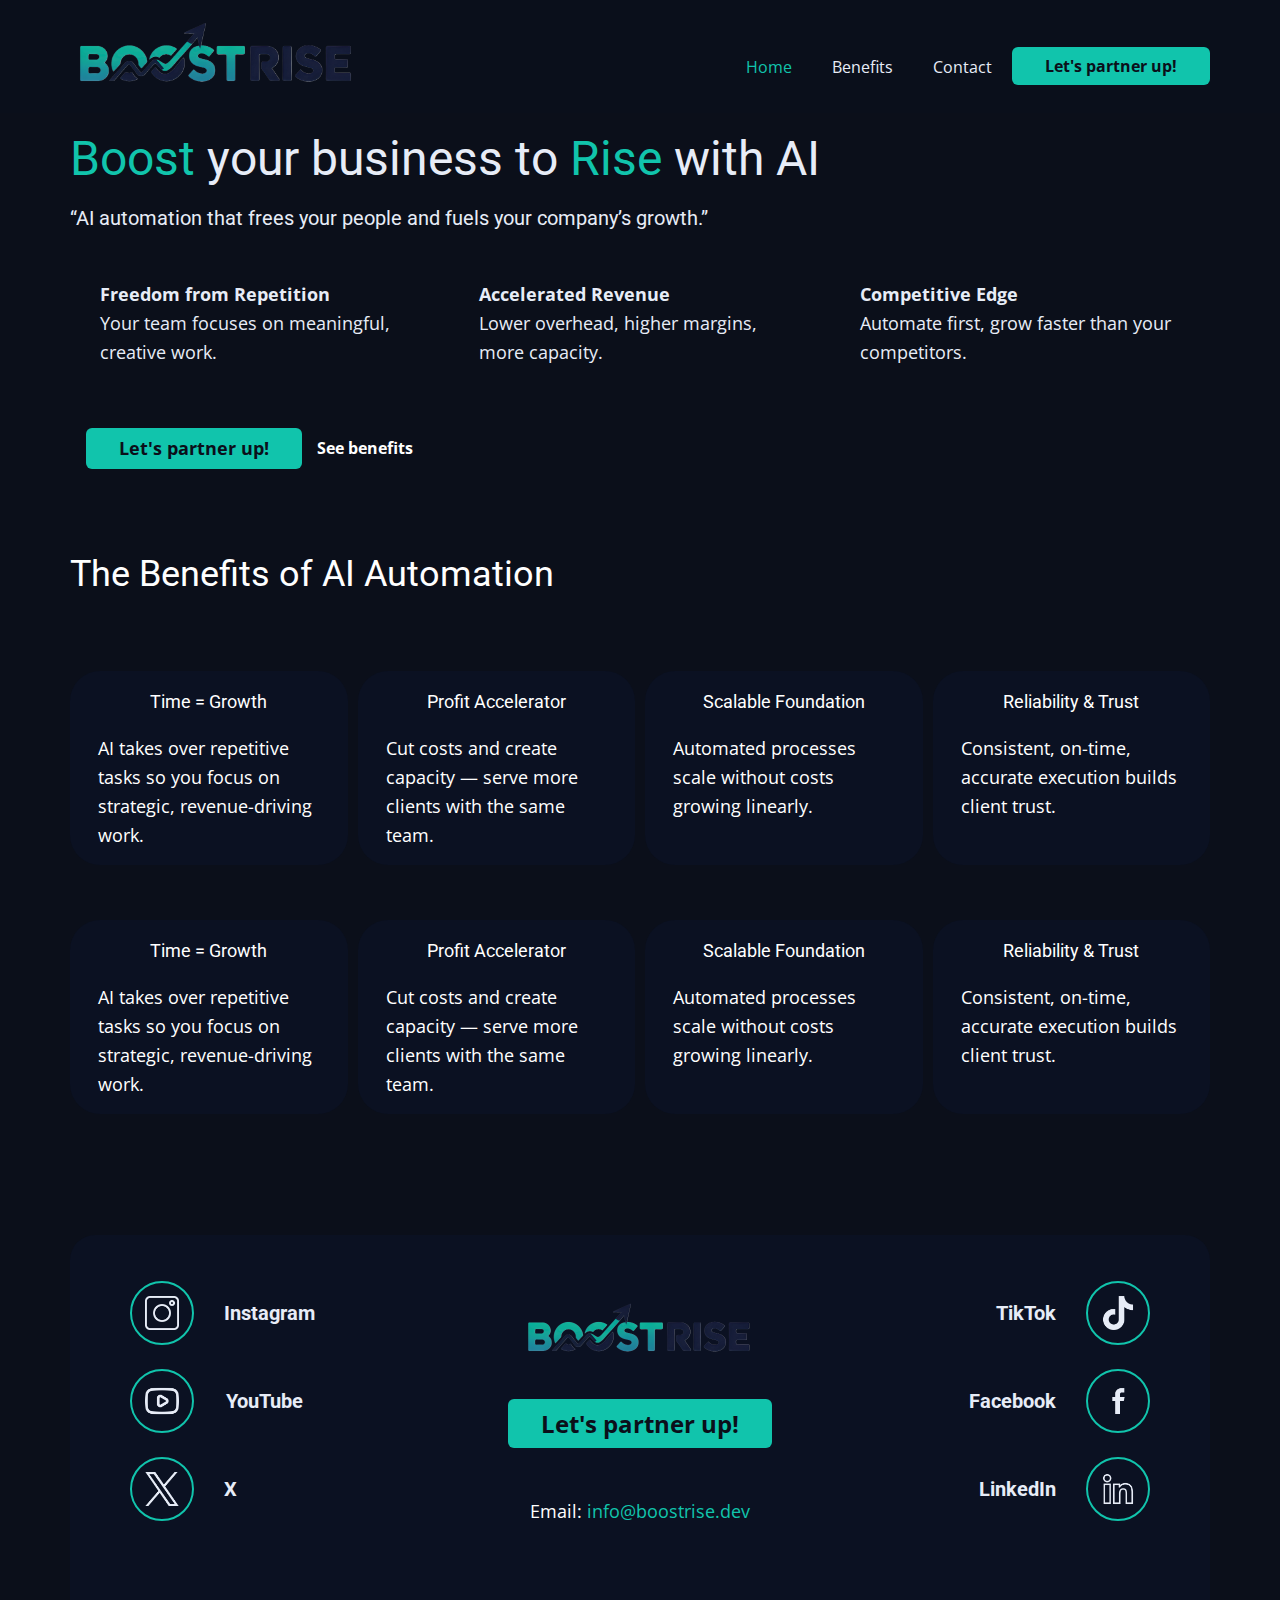
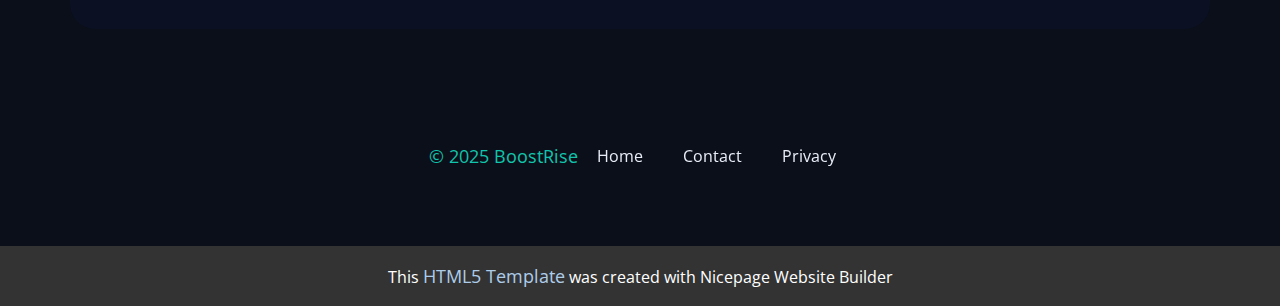
<file: index.html>
<!DOCTYPE html>
<html style="font-size: 16px;" lang="en"><head>
    <meta name="viewport" content="width=device-width, initial-scale=1.0">
    <meta charset="utf-8">
    <meta name="keywords" content="​Boost your business to Rise with AI">
    <meta name="description" content="">
    <title>Home</title>
    <link rel="stylesheet" href="nicepage.css" media="screen">
<link rel="stylesheet" href="index.css" media="screen">
    <script class="u-script" type="text/javascript" src="jquery.js" defer=""></script>
    <script class="u-script" type="text/javascript" src="nicepage.js" defer=""></script>
    <meta name="generator" content="Nicepage 7.13.0, nicepage.com">
    
    
    
    
    
    <link id="u-page-google-font" rel="stylesheet" href="https://fonts.googleapis.com/css2?display=swap&amp;family=Roboto:ital,wght@0,100;0,200;0,300;0,400;0,500;0,600;0,700;0,800;0,900;1,100;1,200;1,300;1,400;1,500;1,600;1,700;1,800;1,900&amp;family=Open+Sans:ital,wght@0,300;0,400;0,500;0,600;0,700;0,800;1,300;1,400;1,500;1,600;1,700;1,800">
    <script type="application/ld+json">{
		"@context": "http://schema.org",
		"@type": "Organization",
		"name": "",
		"logo": "images/picsartbrhosszu.png"
}</script>
    <meta name="theme-color" content="#478ac9">
    <meta property="og:title" content="Home">
    <meta property="og:type" content="website">
  <meta data-intl-tel-input-cdn-path="intlTelInput/"></head>
  <body data-home-page="Home.html" data-home-page-title="Home" data-path-to-root="./" data-include-products="false" class="u-body u-clearfix u-xl-mode" data-lang="en"><header class="u-clearfix u-custom-color-2 u-header u-sticky u-sticky-c96c u-header" id="header"><div class="u-clearfix u-sheet u-valign-middle-md u-valign-middle-sm u-valign-middle-xl u-sheet-1">
        <a href="#" class="u-image u-logo u-image-1" data-image-width="4096" data-image-height="1125">
          <img src="images/picsartbrhosszu.png" class="u-logo-image u-logo-image-1">
        </a>
        <nav class="u-menu u-menu-one-level u-offcanvas u-menu-1" role="navigation" aria-label="Menu navigation">
          <div class="menu-collapse" style="font-size: 1rem; letter-spacing: 0px;">
            <a class="u-button-style u-custom---text-active-color-var u-custom-left-right-menu-spacing u-custom-padding-bottom u-custom-text-active-color u-custom-text-color u-custom-top-bottom-menu-spacing u-hamburger-link u-nav-link u-text-active-palette-1-base u-text-hover-palette-2-base" href="#" tabindex="-1" aria-label="Open menu" aria-controls="de4f">
              <svg class="u-svg-link" viewBox="0 0 24 24"><use xlink:href="#menu-hamburger"></use></svg>
              <svg class="u-svg-content" version="1.1" id="menu-hamburger" viewBox="0 0 16 16" x="0px" y="0px" xmlns:xlink="http://www.w3.org/1999/xlink" xmlns="http://www.w3.org/2000/svg"><g><rect y="1" width="16" height="2"></rect><rect y="7" width="16" height="2"></rect><rect y="13" width="16" height="2"></rect>
</g></svg>
            </a>
          </div>
          <div class="u-custom-menu u-nav-container">
            <ul class="u-nav u-unstyled u-nav-1" role="menubar"><li role="none" class="u-nav-item"><a role="menuitem" class="u-button-style u-nav-link u-text-active-color-var u-text-custom-color-4 u-text-hover-palette-2-base" href="./" style="--text-active-color-var: #11c4ac; padding: 10px 20px;">Home</a>
</li><li role="none" class="u-nav-item"><a tabindex="-1" role="menuitem" class="u-button-style u-nav-link u-text-active-color-var u-text-custom-color-4 u-text-hover-palette-2-base" href="./#block-2" data-page-id="58481279" style="--text-active-color-var: #11c4ac; padding: 10px 20px;">Benefits</a>
</li><li role="none" class="u-nav-item"><a tabindex="-1" role="menuitem" class="u-button-style u-nav-link u-text-active-color-var u-text-custom-color-4 u-text-hover-palette-2-base" href="./#block-3" data-page-id="58481279" style="--text-active-color-var: #11c4ac; padding: 10px 20px;">Contact</a>
</li></ul>
          </div>
          <div class="u-custom-menu u-nav-container-collapse" id="de4f" role="region" aria-label="Menu panel">
            <div class="u-black u-container-style u-inner-container-layout u-opacity u-opacity-95 u-sidenav">
              <div class="u-inner-container-layout u-sidenav-overflow">
                <div class="u-menu-close" tabindex="-1" aria-label="Close menu"></div>
                <ul class="u-align-center u-nav u-popupmenu-items u-unstyled u-nav-2" role="menubar"><li role="none" class="u-nav-item"><a role="menuitem" class="u-button-style u-nav-link" href="./">Home</a>
</li><li role="none" class="u-nav-item"><a tabindex="-1" role="menuitem" class="u-button-style u-nav-link" href="./#block-2" data-page-id="58481279">Benefits</a>
</li><li role="none" class="u-nav-item"><a tabindex="-1" role="menuitem" class="u-button-style u-nav-link" href="./#block-3" data-page-id="58481279">Contact</a>
</li></ul>
              </div>
            </div>
            <div class="u-black u-menu-overlay u-opacity u-opacity-70"></div>
          </div>
        </nav>
        <a href="https://docs.google.com/forms/d/e/1FAIpQLSfs1RSm9co3AoDlzAAcLC3mOncX67r7KG1k9yW4QTf1fHDI6Q/viewform?usp=header" class="u-active-custom-color-4 u-btn u-btn-round u-button-style u-custom-color-3 u-hover-custom-color-3 u-radius u-text-custom-color-1 u-btn-1" target="_blank">Let's partner up​!</a>
      </div></header>
    <section class="u-clearfix u-custom-color-1 u-section-1" id="block-1">
      <div class="u-clearfix u-sheet u-sheet-1">
        <h2 class="u-text u-text-custom-color-3 u-text-default u-text-1">
          <a class="btn-outline u-active-none u-border-none u-btn u-button-style u-hover-none u-none u-text-palette-1-base u-btn-1" href="https://boostrise.dev/#benefits">
            <br>
          </a>Boost <span class="u-text-custom-color-4">your business to</span> Rise <span class="u-text-custom-color-4">with AI</span>
        </h2>
        <h5 class="u-text u-text-custom-color-4 u-text-default u-text-2"> “AI automation that frees your people and fuels your company’s growth.”</h5>
        <div class="data-layout-selected u-clearfix u-expanded-width u-layout-wrap u-layout-wrap-1">
          <div class="u-layout">
            <div class="u-layout-row">
              <div class="u-container-style u-layout-cell u-size-20 u-layout-cell-1">
                <div class="u-container-layout u-container-layout-1">
                  <p class="u-text u-text-custom-color-4 u-text-default u-text-3"><span style="font-weight: 700;">Freedom from Repetition</span>
                    <br>Your team focuses on meaningful, creative work.
                  </p>
                </div>
              </div>
              <div class="u-container-style u-layout-cell u-size-20 u-layout-cell-2">
                <div class="u-container-layout u-valign-top u-container-layout-2">
                  <p class="u-text u-text-custom-color-4 u-text-default u-text-4"><span style="font-weight: 700;">Accelerated Revenue</span>
                    <br>Lower overhead, higher margins, more capacity.
                  </p>
                </div>
              </div>
              <div class="u-container-style u-layout-cell u-size-20 u-layout-cell-3">
                <div class="u-container-layout u-valign-top u-container-layout-3">
                  <p class="u-text u-text-custom-color-4 u-text-default u-text-5"><span style="font-weight: 700;">Competitive Edge</span>
                    <br>Automate first, grow faster than your competitors.
                  </p>
                </div>
              </div>
            </div>
          </div>
        </div>
        <a href="https://docs.google.com/forms/d/e/1FAIpQLSfs1RSm9co3AoDlzAAcLC3mOncX67r7KG1k9yW4QTf1fHDI6Q/viewform?usp=header" class="u-active-custom-color-4 u-btn u-btn-round u-button-style u-custom-color-3 u-hover-custom-color-3 u-radius u-text-custom-color-1 u-btn-2" target="_blank">Let's partner up​!</a>
        <a href="./#block-2" data-page-id="58481279" class="u-border-none u-btn u-btn-round u-button-style u-none u-radius u-btn-3">See benefits </a>
      </div>
    </section>
    <section class="u-clearfix u-custom-color-1 u-section-2" id="block-2">
      <div class="u-clearfix u-sheet u-valign-top-sm u-sheet-1">
        <h3 class="u-text u-text-default u-text-1"> The Benefits of AI Automation</h3>
        <div class="u-expanded-width u-layout-horizontal u-list u-list-1">
          <div class="u-repeater u-repeater-1">
            <div class="u-container-style u-list-item u-repeater-item u-shape-rectangle">
              <div class="u-container-layout u-similar-container u-container-layout-1">
                <div class="u-container-style u-custom-color-5 u-expanded-width u-group u-radius u-shape-round u-group-1">
                  <div class="u-container-layout u-container-layout-2">
                    <h6 class="u-align-center u-text u-text-default u-text-2"> Time = Growth</h6>
                    <p class="u-align-left u-text u-text-default u-text-3"> AI takes over repetitive tasks so you focus on strategic, revenue-driving work.</p>
                  </div>
                </div>
              </div>
            </div>
            <div class="u-container-style u-list-item u-repeater-item u-shape-rectangle">
              <div class="u-container-layout u-similar-container u-container-layout-3">
                <div class="u-container-style u-custom-color-5 u-expanded-width u-group u-radius u-shape-round u-group-2">
                  <div class="u-container-layout u-container-layout-4">
                    <h6 class="u-align-center u-text u-text-default u-text-4"> Profit Accelerator</h6>
                    <p class="u-align-left u-text u-text-default u-text-5"> Cut costs and create capacity — serve more clients with the same team.</p>
                  </div>
                </div>
              </div>
            </div>
            <div class="u-container-style u-list-item u-repeater-item u-shape-rectangle">
              <div class="u-container-layout u-similar-container u-container-layout-5">
                <div class="u-container-style u-custom-color-5 u-expanded-width u-group u-radius u-shape-round u-group-3">
                  <div class="u-container-layout u-container-layout-6">
                    <h6 class="u-align-center u-text u-text-default u-text-6"> Scalable Foundation</h6>
                    <p class="u-align-left u-text u-text-default u-text-7"> Automated processes scale without costs growing linearly.</p>
                  </div>
                </div>
              </div>
            </div>
            <div class="u-container-style u-list-item u-repeater-item u-shape-rectangle">
              <div class="u-container-layout u-similar-container u-container-layout-7">
                <div class="u-container-style u-custom-color-5 u-expanded-width u-group u-radius u-shape-round u-group-4">
                  <div class="u-container-layout u-container-layout-8">
                    <h6 class="u-align-center u-text u-text-default u-text-8"> Reliability &amp; Trust</h6>
                    <p class="u-align-left u-text u-text-default u-text-9"> Consistent, on-time, accurate execution builds client trust.</p>
                  </div>
                </div>
              </div>
            </div>
          </div>
          <a class="u-absolute-vcenter u-gallery-nav u-gallery-nav-prev u-grey-70 u-hidden u-icon-circle u-opacity u-opacity-70 u-spacing-10 u-text-white u-gallery-nav-1" href="#" role="button"><span aria-hidden="true">
              <svg viewBox="0 0 451.847 451.847"><path d="M97.141,225.92c0-8.095,3.091-16.192,9.259-22.366L300.689,9.27c12.359-12.359,32.397-12.359,44.751,0
c12.354,12.354,12.354,32.388,0,44.748L173.525,225.92l171.903,171.909c12.354,12.354,12.354,32.391,0,44.744
c-12.354,12.365-32.386,12.365-44.745,0l-194.29-194.281C100.226,242.115,97.141,234.018,97.141,225.92z"></path></svg></span><span class="sr-only">
              <svg viewBox="0 0 451.847 451.847"><path d="M97.141,225.92c0-8.095,3.091-16.192,9.259-22.366L300.689,9.27c12.359-12.359,32.397-12.359,44.751,0
c12.354,12.354,12.354,32.388,0,44.748L173.525,225.92l171.903,171.909c12.354,12.354,12.354,32.391,0,44.744
c-12.354,12.365-32.386,12.365-44.745,0l-194.29-194.281C100.226,242.115,97.141,234.018,97.141,225.92z"></path></svg></span>
          </a>
          <a class="u-gallery-nav u-gallery-nav-next u-grey-70 u-hidden u-icon-circle u-opacity u-opacity-70 u-spacing-10 u-text-white u-gallery-nav-2" href="#" role="button"><span aria-hidden="true">
              <svg viewBox="0 0 451.846 451.847"><path d="M345.441,248.292L151.154,442.573c-12.359,12.365-32.397,12.365-44.75,0c-12.354-12.354-12.354-32.391,0-44.744
L278.318,225.92L106.409,54.017c-12.354-12.359-12.354-32.394,0-44.748c12.354-12.359,32.391-12.359,44.75,0l194.287,194.284
c6.177,6.18,9.262,14.271,9.262,22.366C354.708,234.018,351.617,242.115,345.441,248.292z"></path></svg></span><span class="sr-only">
              <svg viewBox="0 0 451.846 451.847"><path d="M345.441,248.292L151.154,442.573c-12.359,12.365-32.397,12.365-44.75,0c-12.354-12.354-12.354-32.391,0-44.744
L278.318,225.92L106.409,54.017c-12.354-12.359-12.354-32.394,0-44.748c12.354-12.359,32.391-12.359,44.75,0l194.287,194.284
c6.177,6.18,9.262,14.271,9.262,22.366C354.708,234.018,351.617,242.115,345.441,248.292z"></path></svg></span>
          </a>
        </div>
        <div class="u-expanded-width u-layout-horizontal u-list u-list-2">
          <div class="u-repeater u-repeater-2">
            <div class="u-container-style u-list-item u-repeater-item u-shape-rectangle">
              <div class="u-container-layout u-similar-container u-container-layout-9">
                <div class="u-container-style u-custom-color-5 u-expanded-width u-group u-radius u-shape-round u-group-5">
                  <div class="u-container-layout u-container-layout-10">
                    <h6 class="u-align-center u-text u-text-default u-text-10"> Time = Growth</h6>
                    <p class="u-align-left u-text u-text-default u-text-11"> AI takes over repetitive tasks so you focus on strategic, revenue-driving work.</p>
                  </div>
                </div>
              </div>
            </div>
            <div class="u-container-style u-list-item u-repeater-item u-shape-rectangle">
              <div class="u-container-layout u-similar-container u-container-layout-11">
                <div class="u-container-style u-custom-color-5 u-expanded-width u-group u-radius u-shape-round u-group-6">
                  <div class="u-container-layout u-container-layout-12">
                    <h6 class="u-align-center u-text u-text-default u-text-12"> Profit Accelerator</h6>
                    <p class="u-align-left u-text u-text-default u-text-13"> Cut costs and create capacity — serve more clients with the same team.</p>
                  </div>
                </div>
              </div>
            </div>
            <div class="u-container-style u-list-item u-repeater-item u-shape-rectangle">
              <div class="u-container-layout u-similar-container u-container-layout-13">
                <div class="u-container-style u-custom-color-5 u-expanded-width u-group u-radius u-shape-round u-group-7">
                  <div class="u-container-layout u-container-layout-14">
                    <h6 class="u-align-center u-text u-text-default u-text-14"> Scalable Foundation</h6>
                    <p class="u-align-left u-text u-text-default u-text-15"> Automated processes scale without costs growing linearly.</p>
                  </div>
                </div>
              </div>
            </div>
            <div class="u-container-style u-list-item u-repeater-item u-shape-rectangle">
              <div class="u-container-layout u-similar-container u-container-layout-15">
                <div class="u-container-style u-custom-color-5 u-expanded-width u-group u-radius u-shape-round u-group-8">
                  <div class="u-container-layout u-container-layout-16">
                    <h6 class="u-align-center u-text u-text-default u-text-16"> Reliability &amp; Trust</h6>
                    <p class="u-align-left u-text u-text-default u-text-17"> Consistent, on-time, accurate execution builds client trust.</p>
                  </div>
                </div>
              </div>
            </div>
          </div>
          <a class="u-absolute-vcenter u-gallery-nav u-gallery-nav-prev u-grey-70 u-hidden u-icon-circle u-opacity u-opacity-70 u-spacing-10 u-text-white u-gallery-nav-3" href="#" role="button"><span aria-hidden="true">
              <svg viewBox="0 0 451.847 451.847"><path d="M97.141,225.92c0-8.095,3.091-16.192,9.259-22.366L300.689,9.27c12.359-12.359,32.397-12.359,44.751,0
c12.354,12.354,12.354,32.388,0,44.748L173.525,225.92l171.903,171.909c12.354,12.354,12.354,32.391,0,44.744
c-12.354,12.365-32.386,12.365-44.745,0l-194.29-194.281C100.226,242.115,97.141,234.018,97.141,225.92z"></path></svg></span><span class="sr-only">
              <svg viewBox="0 0 451.847 451.847"><path d="M97.141,225.92c0-8.095,3.091-16.192,9.259-22.366L300.689,9.27c12.359-12.359,32.397-12.359,44.751,0
c12.354,12.354,12.354,32.388,0,44.748L173.525,225.92l171.903,171.909c12.354,12.354,12.354,32.391,0,44.744
c-12.354,12.365-32.386,12.365-44.745,0l-194.29-194.281C100.226,242.115,97.141,234.018,97.141,225.92z"></path></svg></span>
          </a>
          <a class="u-gallery-nav u-gallery-nav-next u-grey-70 u-hidden u-icon-circle u-opacity u-opacity-70 u-spacing-10 u-text-white u-gallery-nav-4" href="#" role="button"><span aria-hidden="true">
              <svg viewBox="0 0 451.846 451.847"><path d="M345.441,248.292L151.154,442.573c-12.359,12.365-32.397,12.365-44.75,0c-12.354-12.354-12.354-32.391,0-44.744
L278.318,225.92L106.409,54.017c-12.354-12.359-12.354-32.394,0-44.748c12.354-12.359,32.391-12.359,44.75,0l194.287,194.284
c6.177,6.18,9.262,14.271,9.262,22.366C354.708,234.018,351.617,242.115,345.441,248.292z"></path></svg></span><span class="sr-only">
              <svg viewBox="0 0 451.846 451.847"><path d="M345.441,248.292L151.154,442.573c-12.359,12.365-32.397,12.365-44.75,0c-12.354-12.354-12.354-32.391,0-44.744
L278.318,225.92L106.409,54.017c-12.354-12.359-12.354-32.394,0-44.748c12.354-12.359,32.391-12.359,44.75,0l194.287,194.284
c6.177,6.18,9.262,14.271,9.262,22.366C354.708,234.018,351.617,242.115,345.441,248.292z"></path></svg></span>
          </a>
        </div>
      </div>
    </section>
    <section class="u-clearfix u-custom-color-1 u-section-3" id="block-3">
      <div class="u-clearfix u-sheet u-valign-middle u-sheet-1">
        <div class="data-layout-selected u-clearfix u-custom-color-5 u-expanded-width u-layout-wrap u-radius u-layout-wrap-1">
          <div class="u-layout">
            <div class="u-layout-row">
              <div class="u-container-style u-layout-cell u-radius u-shape-round u-size-20 u-layout-cell-1">
                <div class="u-container-layout u-container-layout-1"><span class="u-border-2 u-border-custom-color-3 u-file-icon u-icon u-icon-circle u-text-custom-color-4 u-icon-1" data-href="https://www.instagram.com/boostrise_hq" data-target="_blank"><img src="images/1051364-5b4e4efe.png" alt=""></span>
                  <h6 class="u-text u-text-default u-text-1">
                    <a class="u-active-none u-border-none u-btn u-button-link u-button-style u-hover-none u-none u-text-custom-color-4 u-btn-1" href="https://www.instagram.com/boostrise_hq" target="_blank">Instagram</a>
                  </h6><span class="u-border-2 u-border-custom-color-3 u-file-icon u-icon u-icon-circle u-text-custom-color-4 u-icon-2" data-href="https://www.youtube.com/@bulcsubano" data-target="_blank"><img src="images/3884526-dedae7aa.png" alt=""></span>
                  <h6 class="u-text u-text-default u-text-2">
                    <a class="u-active-none u-border-none u-btn u-button-link u-button-style u-hover-none u-none u-text-custom-color-4 u-btn-2" href="https://www.youtube.com/@bulcsubano" target="_blank">YouTube</a>
                  </h6><span class="u-border-2 u-border-custom-color-3 u-file-icon u-icon u-icon-circle u-text-custom-color-4 u-icon-3" data-href="https://x.com/BoostRise_HQ" data-target="_blank"><img src="images/11823292-fa3130bb.png" alt=""></span>
                  <h6 class="u-text u-text-default u-text-3">
                    <a class="u-active-none u-border-none u-btn u-button-link u-button-style u-hover-none u-none u-text-custom-color-4 u-btn-3" href="https://x.com/BoostRise_HQ" target="_blank">X</a>
                  </h6>
                </div>
              </div>
              <div class="u-container-style u-layout-cell u-size-20 u-layout-cell-2">
                <div class="u-container-layout u-container-layout-2">
                  <img class="u-image u-image-contain u-image-default u-image-1" src="images/picsartbrhosszu.png" alt="" data-image-width="4096" data-image-height="1125">
                  <a href="https://docs.google.com/forms/d/e/1FAIpQLSfs1RSm9co3AoDlzAAcLC3mOncX67r7KG1k9yW4QTf1fHDI6Q/viewform?usp=header" class="u-active-custom-color-4 u-btn u-btn-round u-button-style u-custom-color-3 u-hover-custom-color-3 u-radius u-text-custom-color-1 u-btn-4" target="_blank">Let's partner up​!</a>
                  <p class="u-text u-text-default u-text-4">Email: <span class="u-text-custom-color-3">info@boostrise.dev</span>
                  </p>
                </div>
              </div>
              <div class="u-container-style u-layout-cell u-size-20 u-layout-cell-3">
                <div class="u-container-layout u-container-layout-3"><span class="u-border-2 u-border-custom-color-3 u-file-icon u-icon u-icon-circle u-text-custom-color-4 u-icon-4" data-href="https://www.tiktok.com/@boostrise_hq" data-target="_blank"><img src="images/3046120-e555f33b.png" alt=""></span>
                  <h6 class="u-text u-text-default u-text-5">
                    <a class="u-active-none u-border-none u-btn u-button-link u-button-style u-hover-none u-none u-text-custom-color-4 u-btn-5" href="https://www.tiktok.com/@boostrise_hq" target="_blank">TikTok</a>
                  </h6><span class="u-border-2 u-border-custom-color-3 u-file-icon u-icon u-icon-circle u-text-custom-color-4 u-icon-5" data-href="https://www.facebook.com/profile.php?id=61578695933948" data-target="_blank"><img src="images/3635209-4fa803ef.png" alt=""></span>
                  <h6 class="u-text u-text-default u-text-6">
                    <a class="u-active-none u-border-none u-btn u-button-link u-button-style u-hover-none u-none u-text-custom-color-4 u-btn-6" href="https://www.facebook.com/profile.php?id=61578695933948" target="_blank">Facebook</a>
                  </h6><span class="u-border-2 u-border-custom-color-3 u-file-icon u-icon u-icon-circle u-text-custom-color-4 u-icon-6" data-href="https://www.linkedin.com/in/bulcsubano" data-target="_blank"><img src="images/free-linkedin-icon-94-thumb-b34ce3e7.png" alt=""></span>
                  <h6 class="u-text u-text-default u-text-7">
                    <a class="u-active-none u-border-none u-btn u-button-link u-button-style u-hover-none u-none u-text-custom-color-4 u-btn-7" href="https://www.linkedin.com/in/bulcsubano" target="_blank">LinkedIn</a>
                  </h6>
                </div>
              </div>
            </div>
          </div>
        </div>
      </div>
    </section>
    
    
    
    <footer class="u-align-center u-clearfix u-container-align-center u-container-align-center-lg u-container-align-center-md u-container-align-center-sm u-container-align-center-xl u-custom-color-1 u-footer u-footer" id="footer"><div class="u-clearfix u-sheet u-valign-middle-lg u-valign-middle-md u-valign-middle-sm u-sheet-1">
        <h3 class="u-headline u-text u-text-default u-text-1">
          <a href="/"></a>
        </h3>
        <nav class="u-menu u-menu-one-level u-offcanvas u-menu-1" role="navigation">
          <div class="menu-collapse">
            <a class="u-button-style u-custom-text-active-color u-custom-text-color u-hamburger-link u-nav-link u-hamburger-link-1" aria-label="Open menu" aria-controls="6d92" href="#">
              <svg class="u-svg-link" viewBox="0 0 24 24"><use xlink:href="#svg-e72b"></use></svg>
              <svg class="u-svg-content" version="1.1" id="svg-e72b" viewBox="0 0 16 16" x="0px" y="0px" xmlns:xlink="http://www.w3.org/1999/xlink" xmlns="http://www.w3.org/2000/svg"><g><rect y="1" width="16" height="2"></rect><rect y="7" width="16" height="2"></rect><rect y="13" width="16" height="2"></rect>
</g></svg>
            </a>
          </div>
          <div class="u-custom-menu u-nav-container">
            <ul role="menubar" class="u-nav u-unstyled"><li role="none" class="u-nav-item"><a role="menuitem" class="u-button-style u-nav-link u-text-active-custom-color-4 u-text-custom-color-4" href="./">Home</a>
</li><li role="none" class="u-nav-item"><a tabindex="-1" role="menuitem" class="u-button-style u-nav-link u-text-active-custom-color-4 u-text-custom-color-4" href="./#block-3" data-page-id="58481279">Contact</a>
</li><li role="none" class="u-nav-item"><a role="menuitem" class="u-button-style u-nav-link u-text-active-custom-color-4 u-text-custom-color-4" href="Privacy.html">Privacy</a>
</li></ul>
          </div>
          <div id="6d92" role="region" aria-label="Menu panel" class="u-custom-menu u-nav-container-collapse">
            <div class="u-black u-container-style u-inner-container-layout u-opacity u-opacity-95 u-sidenav">
              <div class="u-inner-container-layout u-sidenav-overflow">
                <div class="u-menu-close" tabindex="-1" aria-controls="6d92" aria-label="Close menu"></div>
                <ul role="menubar" class="u-align-center u-nav u-popupmenu-items u-unstyled u-nav-2"><li role="none" class="u-nav-item"><a role="menuitem" class="u-button-style u-nav-link" href="./">Home</a>
</li><li role="none" class="u-nav-item"><a tabindex="-1" role="menuitem" class="u-button-style u-nav-link" href="./#block-3" data-page-id="58481279">Contact</a>
</li><li role="none" class="u-nav-item"><a role="menuitem" class="u-button-style u-nav-link" href="Privacy.html">Privacy</a>
</li></ul>
              </div>
            </div>
            <div class="u-black u-menu-overlay u-opacity u-opacity-70"></div>
          </div>
        </nav>
        <p class="u-text u-text-custom-color-3 u-text-default u-text-2"> ©&nbsp;2025&nbsp;BoostRise</p>
      </div></footer>
    <section class="u-backlink u-clearfix u-grey-80"> This <a href="https://nicepage.com/html5-template">HTML5 Template</a> was created with Nicepage Website Builder 
    </section>
  
</body></html>
</file>
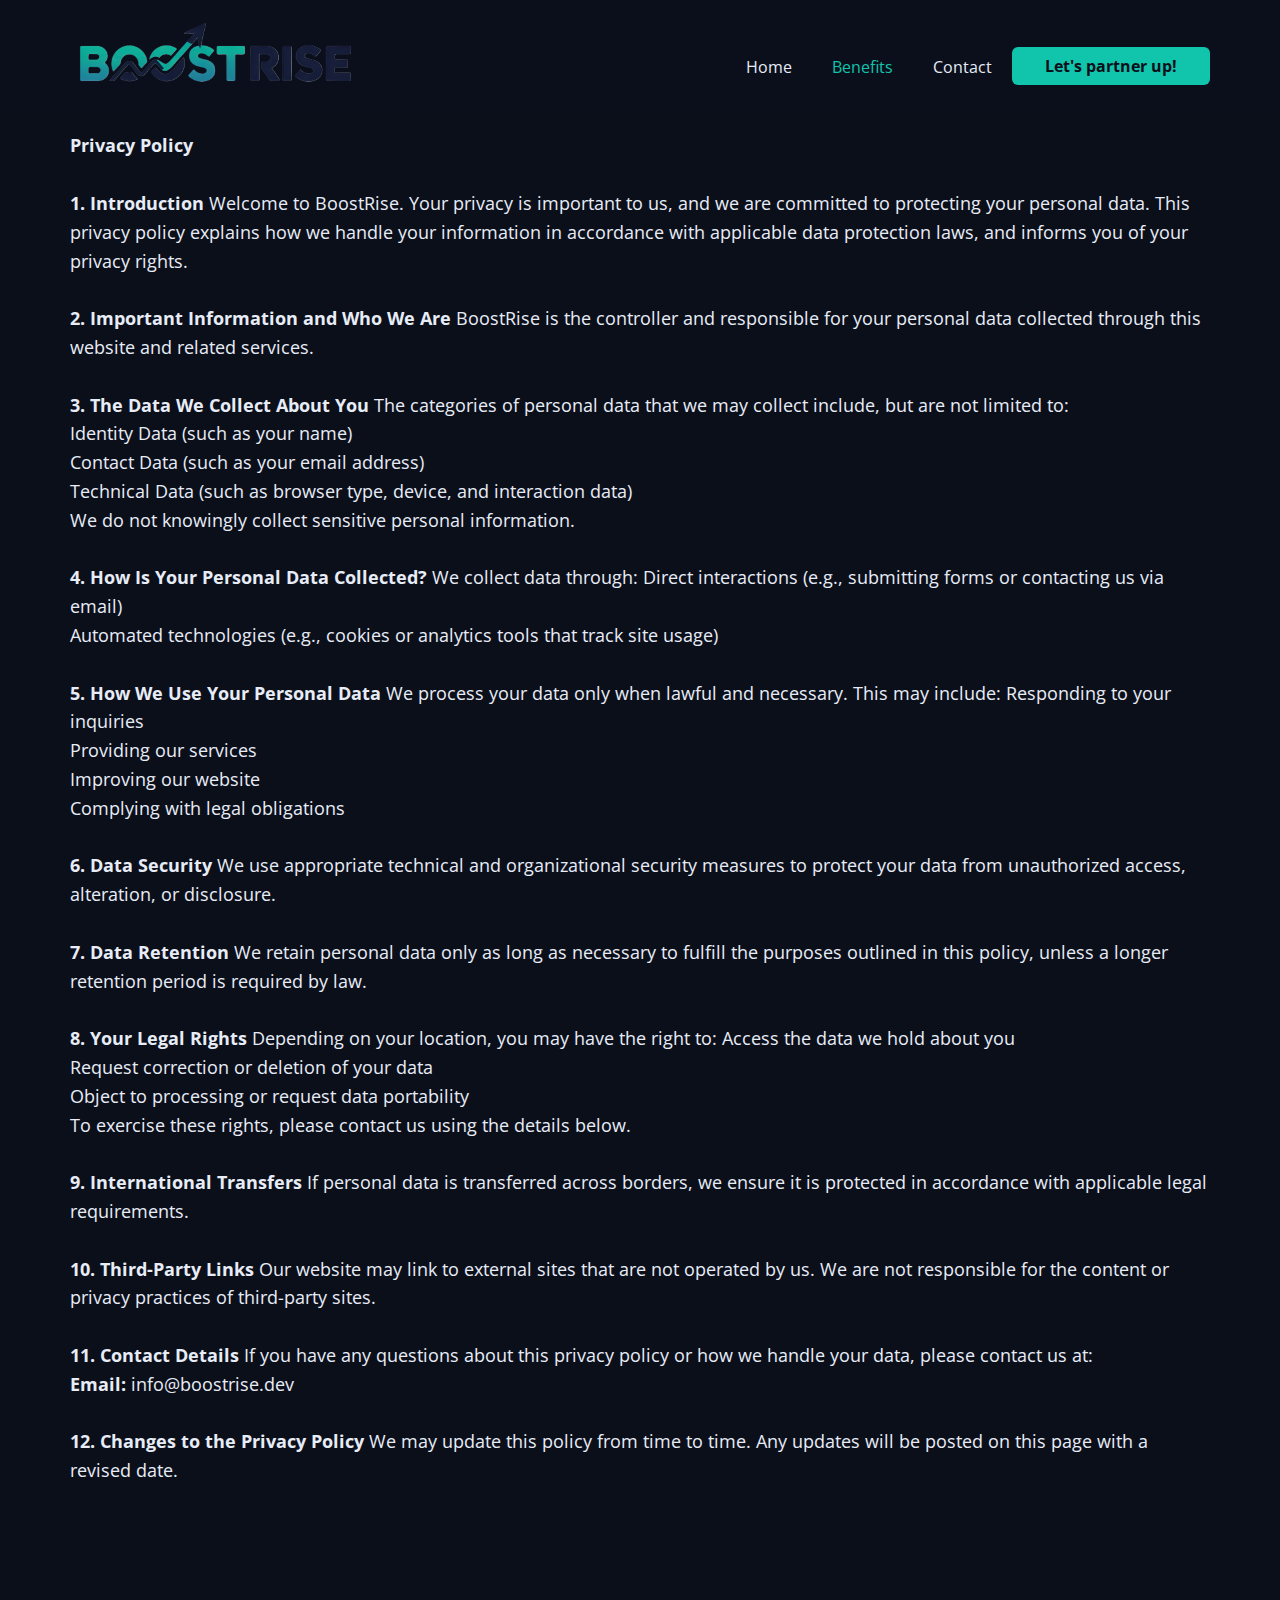
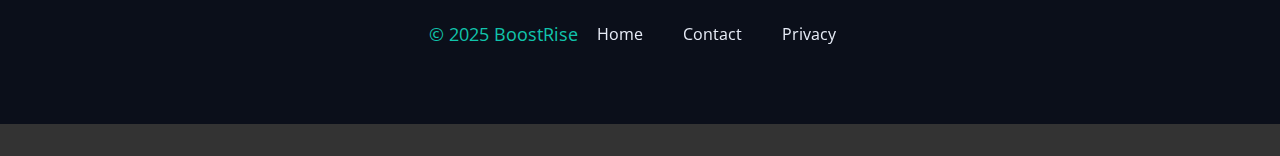
<file: Privacy.html>
<!DOCTYPE html>
<html style="font-size: 16px;" lang="en"><head>
    <meta name="viewport" content="width=device-width, initial-scale=1.0">
    <meta charset="utf-8">
    <meta name="keywords" content="">
    <meta name="description" content="">
    <title>Privacy</title>
    <link rel="stylesheet" href="nicepage.css" media="screen">
<link rel="stylesheet" href="Privacy.css" media="screen">
    <script class="u-script" type="text/javascript" src="jquery.js" defer=""></script>
    <script class="u-script" type="text/javascript" src="nicepage.js" defer=""></script>
    <meta name="generator" content="Nicepage 7.13.0, nicepage.com">
    
    
    
    <link id="u-page-google-font" rel="stylesheet" href="https://fonts.googleapis.com/css2?display=swap&amp;family=Roboto:ital,wght@0,100;0,200;0,300;0,400;0,500;0,600;0,700;0,800;0,900;1,100;1,200;1,300;1,400;1,500;1,600;1,700;1,800;1,900&amp;family=Open+Sans:ital,wght@0,300;0,400;0,500;0,600;0,700;0,800;1,300;1,400;1,500;1,600;1,700;1,800">
    <script type="application/ld+json">{
		"@context": "http://schema.org",
		"@type": "Organization",
		"name": "",
		"logo": "images/picsartbrhosszu.png"
}</script>
    <meta name="theme-color" content="#478ac9">
    <meta property="og:title" content="Privacy">
    <meta property="og:type" content="website">
  <meta data-intl-tel-input-cdn-path="intlTelInput/"></head>
  <body data-path-to-root="./" data-include-products="false" class="u-body u-clearfix u-xl-mode" data-lang="en"><header class="u-clearfix u-custom-color-2 u-header u-sticky u-sticky-c96c u-header" id="header"><div class="u-clearfix u-sheet u-valign-middle-md u-valign-middle-sm u-valign-middle-xl u-sheet-1">
        <a href="#" class="u-image u-logo u-image-1" data-image-width="4096" data-image-height="1125">
          <img src="images/picsartbrhosszu.png" class="u-logo-image u-logo-image-1">
        </a>
        <nav class="u-menu u-menu-one-level u-offcanvas u-menu-1" role="navigation" aria-label="Menu navigation">
          <div class="menu-collapse" style="font-size: 1rem; letter-spacing: 0px;">
            <a class="u-button-style u-custom---text-active-color-var u-custom-left-right-menu-spacing u-custom-padding-bottom u-custom-text-active-color u-custom-text-color u-custom-top-bottom-menu-spacing u-hamburger-link u-nav-link u-text-active-palette-1-base u-text-hover-palette-2-base" href="#" tabindex="-1" aria-label="Open menu" aria-controls="de4f">
              <svg class="u-svg-link" viewBox="0 0 24 24"><use xlink:href="#menu-hamburger"></use></svg>
              <svg class="u-svg-content" version="1.1" id="menu-hamburger" viewBox="0 0 16 16" x="0px" y="0px" xmlns:xlink="http://www.w3.org/1999/xlink" xmlns="http://www.w3.org/2000/svg"><g><rect y="1" width="16" height="2"></rect><rect y="7" width="16" height="2"></rect><rect y="13" width="16" height="2"></rect>
</g></svg>
            </a>
          </div>
          <div class="u-custom-menu u-nav-container">
            <ul class="u-nav u-unstyled u-nav-1" role="menubar"><li role="none" class="u-nav-item"><a role="menuitem" class="u-button-style u-nav-link u-text-active-color-var u-text-custom-color-4 u-text-hover-palette-2-base" href="./" style="--text-active-color-var: #11c4ac; padding: 10px 20px;">Home</a>
</li><li role="none" class="u-nav-item"><a tabindex="-1" role="menuitem" class="u-button-style u-nav-link u-text-active-color-var u-text-custom-color-4 u-text-hover-palette-2-base" href="./#block-2" data-page-id="58481279" style="--text-active-color-var: #11c4ac; padding: 10px 20px;">Benefits</a>
</li><li role="none" class="u-nav-item"><a tabindex="-1" role="menuitem" class="u-button-style u-nav-link u-text-active-color-var u-text-custom-color-4 u-text-hover-palette-2-base" href="./#block-3" data-page-id="58481279" style="--text-active-color-var: #11c4ac; padding: 10px 20px;">Contact</a>
</li></ul>
          </div>
          <div class="u-custom-menu u-nav-container-collapse" id="de4f" role="region" aria-label="Menu panel">
            <div class="u-black u-container-style u-inner-container-layout u-opacity u-opacity-95 u-sidenav">
              <div class="u-inner-container-layout u-sidenav-overflow">
                <div class="u-menu-close" tabindex="-1" aria-label="Close menu"></div>
                <ul class="u-align-center u-nav u-popupmenu-items u-unstyled u-nav-2" role="menubar"><li role="none" class="u-nav-item"><a role="menuitem" class="u-button-style u-nav-link" href="./">Home</a>
</li><li role="none" class="u-nav-item"><a tabindex="-1" role="menuitem" class="u-button-style u-nav-link" href="./#block-2" data-page-id="58481279">Benefits</a>
</li><li role="none" class="u-nav-item"><a tabindex="-1" role="menuitem" class="u-button-style u-nav-link" href="./#block-3" data-page-id="58481279">Contact</a>
</li></ul>
              </div>
            </div>
            <div class="u-black u-menu-overlay u-opacity u-opacity-70"></div>
          </div>
        </nav>
        <a href="https://docs.google.com/forms/d/e/1FAIpQLSfs1RSm9co3AoDlzAAcLC3mOncX67r7KG1k9yW4QTf1fHDI6Q/viewform?usp=header" class="u-active-custom-color-4 u-btn u-btn-round u-button-style u-custom-color-3 u-hover-custom-color-3 u-radius u-text-custom-color-1 u-btn-1" target="_blank">Let's partner up​!</a>
      </div></header>
    <section class="u-clearfix u-custom-color-1 u-section-1" id="block-2">
      <div class="u-clearfix u-sheet u-sheet-1">
        <p class="u-text u-text-custom-color-4 u-text-default u-text-1"><b>Privacy Policy</b>
          <br>
          <br><b>1. Introduction</b> Welcome to BoostRise. Your privacy is important to us, and
we are committed to protecting your personal data. This privacy policy explains
how we handle your information in accordance with applicable data protection
laws, and informs you of your privacy rights.<br>
          <br><b>2. Important Information and Who We Are</b> BoostRise is the controller and responsible for your
personal data collected through this website and related services.<br>
          <br><b>3. The Data We Collect About You</b> The categories of personal data that we may collect include,
but are not limited to: <br>Identity
     Data (such as your name)<br> Contact
     Data (such as your email address)<br> Technical
     Data (such as browser type, device, and interaction data)<br> We do not knowingly collect sensitive personal information.<br>
          <br><b>4. How Is Your Personal Data Collected?</b> We collect data through:
 Direct
     interactions (e.g., submitting forms or contacting us via email)<br> Automated
     technologies (e.g., cookies or analytics tools that track site usage)<br>
          <br><b>5. How We Use Your Personal Data</b> We process your data only when lawful and necessary. This
may include:
 Responding
     to your inquiries<br> Providing
     our services<br> Improving
     our website<br> Complying
     with legal obligations<br>
          <br><b>6. Data Security</b> We use appropriate technical and organizational security
measures to protect your data from unauthorized access, alteration, or
disclosure.<br>
          <br><b>7. Data Retention</b> We retain personal data only as long as necessary to fulfill
the purposes outlined in this policy, unless a longer retention period is
required by law.<br>
          <br><b>8. Your Legal Rights</b> Depending on your location, you may have the right to:
 Access
     the data we hold about you<br> Request
     correction or deletion of your data<br> Object
     to processing or request data portability<br> To exercise these rights, please contact us using the
details below.<br>
          <br><b>9. International Transfers</b> If personal data is transferred across borders, we ensure it
is protected in accordance with applicable legal requirements.<br>
          <br><b>10. Third-Party Links</b> Our website may link to external sites that are not operated
by us. We are not responsible for the content or privacy practices of
third-party sites.<br>
          <br><b>11. Contact Details</b> If you have any questions about this privacy policy or how
we handle your data, please contact us at:<br><b>Email:</b> info@boostrise.dev<br>
          <br><b>12. Changes to the Privacy Policy</b> We may update this policy from time to time. Any updates
will be posted on this page with a revised date.&nbsp; &nbsp; &nbsp;
        </p>
      </div>
    </section>
    
    
    
    <footer class="u-align-center u-clearfix u-container-align-center u-container-align-center-lg u-container-align-center-md u-container-align-center-sm u-container-align-center-xl u-custom-color-1 u-footer u-footer" id="footer"><div class="u-clearfix u-sheet u-valign-middle-lg u-valign-middle-md u-valign-middle-sm u-sheet-1">
        <h3 class="u-headline u-text u-text-default u-text-1">
          <a href="/"></a>
        </h3>
        <nav class="u-menu u-menu-one-level u-offcanvas u-menu-1" role="navigation">
          <div class="menu-collapse">
            <a class="u-button-style u-custom-text-active-color u-custom-text-color u-hamburger-link u-nav-link u-hamburger-link-1" aria-label="Open menu" aria-controls="6d92" href="#">
              <svg class="u-svg-link" viewBox="0 0 24 24"><use xlink:href="#svg-e72b"></use></svg>
              <svg class="u-svg-content" version="1.1" id="svg-e72b" viewBox="0 0 16 16" x="0px" y="0px" xmlns:xlink="http://www.w3.org/1999/xlink" xmlns="http://www.w3.org/2000/svg"><g><rect y="1" width="16" height="2"></rect><rect y="7" width="16" height="2"></rect><rect y="13" width="16" height="2"></rect>
</g></svg>
            </a>
          </div>
          <div class="u-custom-menu u-nav-container">
            <ul role="menubar" class="u-nav u-unstyled"><li role="none" class="u-nav-item"><a role="menuitem" class="u-button-style u-nav-link u-text-active-custom-color-4 u-text-custom-color-4" href="./">Home</a>
</li><li role="none" class="u-nav-item"><a tabindex="-1" role="menuitem" class="u-button-style u-nav-link u-text-active-custom-color-4 u-text-custom-color-4" href="./#block-3" data-page-id="58481279">Contact</a>
</li><li role="none" class="u-nav-item"><a role="menuitem" class="u-button-style u-nav-link u-text-active-custom-color-4 u-text-custom-color-4" href="Privacy.html">Privacy</a>
</li></ul>
          </div>
          <div id="6d92" role="region" aria-label="Menu panel" class="u-custom-menu u-nav-container-collapse">
            <div class="u-black u-container-style u-inner-container-layout u-opacity u-opacity-95 u-sidenav">
              <div class="u-inner-container-layout u-sidenav-overflow">
                <div class="u-menu-close" tabindex="-1" aria-controls="6d92" aria-label="Close menu"></div>
                <ul role="menubar" class="u-align-center u-nav u-popupmenu-items u-unstyled u-nav-2"><li role="none" class="u-nav-item"><a role="menuitem" class="u-button-style u-nav-link" href="./">Home</a>
</li><li role="none" class="u-nav-item"><a tabindex="-1" role="menuitem" class="u-button-style u-nav-link" href="./#block-3" data-page-id="58481279">Contact</a>
</li><li role="none" class="u-nav-item"><a role="menuitem" class="u-button-style u-nav-link" href="Privacy.html">Privacy</a>
</li></ul>
              </div>
            </div>
            <div class="u-black u-menu-overlay u-opacity u-opacity-70"></div>
          </div>
        </nav>
        <p class="u-text u-text-custom-color-3 u-text-default u-text-2"> ©&nbsp;2025&nbsp;BoostRise</p>
      </div></footer>
    <section class="u-backlink u-clearfix u-grey-80"></section>
  
</body></html>
</file>
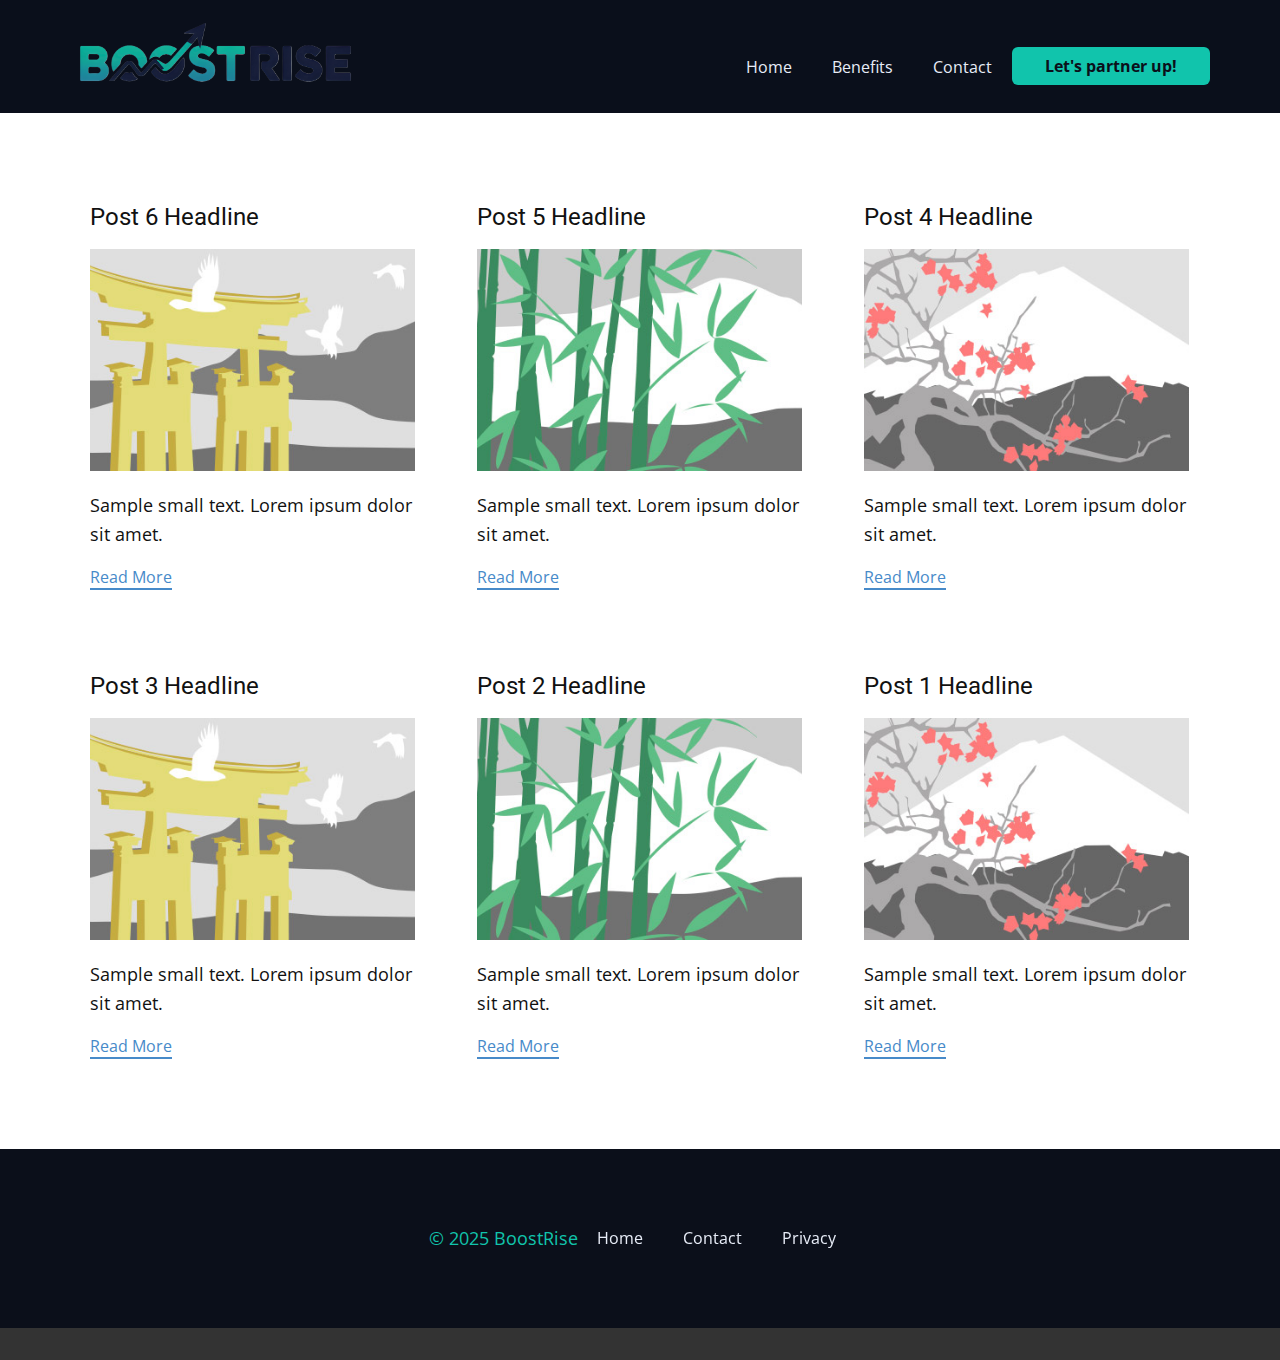
<file: blog/blog.html>
<!DOCTYPE html>
<html style="font-size: 16px;" lang="en"><head>
    <meta name="viewport" content="width=device-width, initial-scale=1.0">
    <meta charset="utf-8">
    <meta name="keywords" content="">
    <meta name="description" content="">
    <title>Blog</title>
    <link rel="stylesheet" href="../nicepage.css" media="screen">
<link rel="stylesheet" href="../Blog-Template.css" media="screen">
    <script class="u-script" type="text/javascript" src="../jquery.js" defer=""></script>
    <script class="u-script" type="text/javascript" src="../nicepage.js" defer=""></script>
    <meta name="generator" content="Nicepage 7.13.0, nicepage.com">
    
    
    
    <link id="u-page-google-font" rel="stylesheet" href="https://fonts.googleapis.com/css2?display=swap&amp;family=Roboto:ital,wght@0,100;0,200;0,300;0,400;0,500;0,600;0,700;0,800;0,900;1,100;1,200;1,300;1,400;1,500;1,600;1,700;1,800;1,900&amp;family=Open+Sans:ital,wght@0,300;0,400;0,500;0,600;0,700;0,800;1,300;1,400;1,500;1,600;1,700;1,800">
    <script type="application/ld+json">{
		"@context": "http://schema.org",
		"@type": "Organization",
		"name": "",
		"logo": "images/picsartbrhosszu.png"
}</script>
    <meta name="theme-color" content="#478ac9">
  <meta data-intl-tel-input-cdn-path="intlTelInput/"></head>
  <body data-path-to-root="../" data-include-products="false" class="u-body u-xl-mode" data-lang="en"><header class="u-clearfix u-custom-color-2 u-header u-sticky u-sticky-c96c u-header" id="header"><div class="u-clearfix u-sheet u-valign-middle-md u-valign-middle-sm u-valign-middle-xl u-sheet-1">
        <a href="#" class="u-image u-logo u-image-1" data-image-width="4096" data-image-height="1125">
          <img src="../images/picsartbrhosszu.png" class="u-logo-image u-logo-image-1">
        </a>
        <nav class="u-menu u-menu-one-level u-offcanvas u-menu-1" role="navigation" aria-label="Menu navigation">
          <div class="menu-collapse" style="font-size: 1rem; letter-spacing: 0px;">
            <a class="u-button-style u-custom---text-active-color-var u-custom-left-right-menu-spacing u-custom-padding-bottom u-custom-text-active-color u-custom-text-color u-custom-top-bottom-menu-spacing u-hamburger-link u-nav-link u-text-active-palette-1-base u-text-hover-palette-2-base" href="#" tabindex="-1" aria-label="Open menu" aria-controls="de4f">
              <svg class="u-svg-link" viewBox="0 0 24 24"><use xlink:href="#menu-hamburger"></use></svg>
              <svg class="u-svg-content" version="1.1" id="menu-hamburger" viewBox="0 0 16 16" x="0px" y="0px" xmlns:xlink="http://www.w3.org/1999/xlink" xmlns="http://www.w3.org/2000/svg"><g><rect y="1" width="16" height="2"></rect><rect y="7" width="16" height="2"></rect><rect y="13" width="16" height="2"></rect>
</g></svg>
            </a>
          </div>
          <div class="u-custom-menu u-nav-container">
            <ul class="u-nav u-unstyled u-nav-1" role="menubar"><li role="none" class="u-nav-item"><a role="menuitem" class="u-button-style u-nav-link u-text-active-color-var u-text-custom-color-4 u-text-hover-palette-2-base" href="../" style="--text-active-color-var: #11c4ac; padding: 10px 20px;">Home</a>
</li><li role="none" class="u-nav-item"><a tabindex="-1" role="menuitem" class="u-button-style u-nav-link u-text-active-color-var u-text-custom-color-4 u-text-hover-palette-2-base" href="../#block-2" data-page-id="58481279" style="--text-active-color-var: #11c4ac; padding: 10px 20px;">Benefits</a>
</li><li role="none" class="u-nav-item"><a tabindex="-1" role="menuitem" class="u-button-style u-nav-link u-text-active-color-var u-text-custom-color-4 u-text-hover-palette-2-base" href="../#block-3" data-page-id="58481279" style="--text-active-color-var: #11c4ac; padding: 10px 20px;">Contact</a>
</li></ul>
          </div>
          <div class="u-custom-menu u-nav-container-collapse" id="de4f" role="region" aria-label="Menu panel">
            <div class="u-black u-container-style u-inner-container-layout u-opacity u-opacity-95 u-sidenav">
              <div class="u-inner-container-layout u-sidenav-overflow">
                <div class="u-menu-close" tabindex="-1" aria-label="Close menu"></div>
                <ul class="u-align-center u-nav u-popupmenu-items u-unstyled u-nav-2" role="menubar"><li role="none" class="u-nav-item"><a role="menuitem" class="u-button-style u-nav-link" href="../">Home</a>
</li><li role="none" class="u-nav-item"><a tabindex="-1" role="menuitem" class="u-button-style u-nav-link" href="../#block-2" data-page-id="58481279">Benefits</a>
</li><li role="none" class="u-nav-item"><a tabindex="-1" role="menuitem" class="u-button-style u-nav-link" href="../#block-3" data-page-id="58481279">Contact</a>
</li></ul>
              </div>
            </div>
            <div class="u-black u-menu-overlay u-opacity u-opacity-70"></div>
          </div>
        </nav>
        <a href="https://docs.google.com/forms/d/e/1FAIpQLSfs1RSm9co3AoDlzAAcLC3mOncX67r7KG1k9yW4QTf1fHDI6Q/viewform?usp=header" class="u-active-custom-color-4 u-btn u-btn-round u-button-style u-custom-color-3 u-hover-custom-color-3 u-radius u-text-custom-color-1 u-btn-1" target="_blank">Let's partner up​!</a>
      </div></header>
    <section class="u-clearfix u-section-1" id="block-1">
      <div class="u-clearfix u-sheet u-valign-middle u-sheet-1"><!--blog--><!--blog_options_json--><!--{"type":"Recent","source":"","tags":"","count":""}--><!--/blog_options_json-->
        <div class="u-blog u-expanded-width u-repeater u-repeater-1" data-blog-id="blog-1"><!--blog_post-->
          <div class="u-blog-post u-container-style u-repeater-item u-white u-repeater-item-1">
            <div class="u-container-layout u-similar-container u-valign-top u-container-layout-1"><!--blog_post_header-->
              <h4 class="u-blog-control u-text u-text-1">
                <a class="u-post-header-link" href="../blog/post-5.html">Post 6 Headline</a>
              </h4><!--/blog_post_header--><!--blog_post_image-->
              <img alt="" class="u-blog-control u-expanded-width u-image u-image-default u-image-1" src="../images/8ad73f3c.jpeg" data-href="../blog/post-5.html"><!--/blog_post_image--><!--blog_post_content-->
              <div class="u-blog-control u-post-content u-text u-text-2 fr-view">Sample small text. Lorem ipsum dolor sit amet.</div><!--/blog_post_content--><!--blog_post_readmore-->
              <a href="../blog/post-5.html" class="u-blog-control u-border-2 u-border-palette-1-base u-btn u-btn-rectangle u-button-style u-none u-btn-1"><!--blog_post_readmore_content--><!--options_json--><!--{"content":"","defaultValue":"Read More"}--><!--/options_json-->Read More<!--/blog_post_readmore_content--></a><!--/blog_post_readmore-->
            </div>
          </div><div class="u-blog-post u-container-style u-repeater-item u-video-cover u-white">
            <div class="u-container-layout u-similar-container u-valign-top u-container-layout-2"><!--blog_post_header-->
              <h4 class="u-blog-control u-text u-text-3">
                <a class="u-post-header-link" href="../blog/post-4.html">Post 5 Headline</a>
              </h4><!--/blog_post_header--><!--blog_post_image-->
              <img alt="" class="u-blog-control u-expanded-width u-image u-image-default u-image-2" src="../images/68f64b9d.jpeg" data-href="../blog/post-4.html"><!--/blog_post_image--><!--blog_post_content-->
              <div class="u-blog-control u-post-content u-text u-text-4 fr-view">Sample small text. Lorem ipsum dolor sit amet.</div><!--/blog_post_content--><!--blog_post_readmore-->
              <a href="../blog/post-4.html" class="u-blog-control u-border-2 u-border-palette-1-base u-btn u-btn-rectangle u-button-style u-none u-btn-2"><!--blog_post_readmore_content--><!--options_json--><!--{"content":"","defaultValue":"Read More"}--><!--/options_json-->Read More<!--/blog_post_readmore_content--></a><!--/blog_post_readmore-->
            </div>
          </div><div class="u-blog-post u-container-style u-repeater-item u-video-cover u-white">
            <div class="u-container-layout u-similar-container u-valign-top u-container-layout-3"><!--blog_post_header-->
              <h4 class="u-blog-control u-text u-text-5">
                <a class="u-post-header-link" href="../blog/post-3.html">Post 4 Headline</a>
              </h4><!--/blog_post_header--><!--blog_post_image-->
              <img alt="" class="u-blog-control u-expanded-width u-image u-image-default u-image-3" src="../images/0fd3416c.jpeg" data-href="../blog/post-3.html"><!--/blog_post_image--><!--blog_post_content-->
              <div class="u-blog-control u-post-content u-text u-text-6 fr-view">Sample small text. Lorem ipsum dolor sit amet.</div><!--/blog_post_content--><!--blog_post_readmore-->
              <a href="../blog/post-3.html" class="u-blog-control u-border-2 u-border-palette-1-base u-btn u-btn-rectangle u-button-style u-none u-btn-3"><!--blog_post_readmore_content--><!--options_json--><!--{"content":"","defaultValue":"Read More"}--><!--/options_json-->Read More<!--/blog_post_readmore_content--></a><!--/blog_post_readmore-->
            </div>
          </div><div class="u-blog-post u-container-style u-repeater-item u-white u-repeater-item-1">
            <div class="u-container-layout u-similar-container u-valign-top u-container-layout-1"><!--blog_post_header-->
              <h4 class="u-blog-control u-text u-text-1">
                <a class="u-post-header-link" href="../blog/post-2.html">Post 3 Headline</a>
              </h4><!--/blog_post_header--><!--blog_post_image-->
              <img alt="" class="u-blog-control u-expanded-width u-image u-image-default u-image-1" src="../images/8ad73f3c.jpeg" data-href="../blog/post-2.html"><!--/blog_post_image--><!--blog_post_content-->
              <div class="u-blog-control u-post-content u-text u-text-2 fr-view">Sample small text. Lorem ipsum dolor sit amet.</div><!--/blog_post_content--><!--blog_post_readmore-->
              <a href="../blog/post-2.html" class="u-blog-control u-border-2 u-border-palette-1-base u-btn u-btn-rectangle u-button-style u-none u-btn-1"><!--blog_post_readmore_content--><!--options_json--><!--{"content":"","defaultValue":"Read More"}--><!--/options_json-->Read More<!--/blog_post_readmore_content--></a><!--/blog_post_readmore-->
            </div>
          </div><div class="u-blog-post u-container-style u-repeater-item u-video-cover u-white">
            <div class="u-container-layout u-similar-container u-valign-top u-container-layout-2"><!--blog_post_header-->
              <h4 class="u-blog-control u-text u-text-3">
                <a class="u-post-header-link" href="../blog/post-1.html">Post 2 Headline</a>
              </h4><!--/blog_post_header--><!--blog_post_image-->
              <img alt="" class="u-blog-control u-expanded-width u-image u-image-default u-image-2" src="../images/68f64b9d.jpeg" data-href="../blog/post-1.html"><!--/blog_post_image--><!--blog_post_content-->
              <div class="u-blog-control u-post-content u-text u-text-4 fr-view">Sample small text. Lorem ipsum dolor sit amet.</div><!--/blog_post_content--><!--blog_post_readmore-->
              <a href="../blog/post-1.html" class="u-blog-control u-border-2 u-border-palette-1-base u-btn u-btn-rectangle u-button-style u-none u-btn-2"><!--blog_post_readmore_content--><!--options_json--><!--{"content":"","defaultValue":"Read More"}--><!--/options_json-->Read More<!--/blog_post_readmore_content--></a><!--/blog_post_readmore-->
            </div>
          </div><div class="u-blog-post u-container-style u-repeater-item u-video-cover u-white">
            <div class="u-container-layout u-similar-container u-valign-top u-container-layout-3"><!--blog_post_header-->
              <h4 class="u-blog-control u-text u-text-5">
                <a class="u-post-header-link" href="../blog/post.html">Post 1 Headline</a>
              </h4><!--/blog_post_header--><!--blog_post_image-->
              <img alt="" class="u-blog-control u-expanded-width u-image u-image-default u-image-3" src="../images/0fd3416c.jpeg" data-href="../blog/post.html"><!--/blog_post_image--><!--blog_post_content-->
              <div class="u-blog-control u-post-content u-text u-text-6 fr-view">Sample small text. Lorem ipsum dolor sit amet.</div><!--/blog_post_content--><!--blog_post_readmore-->
              <a href="../blog/post.html" class="u-blog-control u-border-2 u-border-palette-1-base u-btn u-btn-rectangle u-button-style u-none u-btn-3"><!--blog_post_readmore_content--><!--options_json--><!--{"content":"","defaultValue":"Read More"}--><!--/options_json-->Read More<!--/blog_post_readmore_content--></a><!--/blog_post_readmore-->
            </div>
          </div><!--/blog_post--><!--blog_post-->
          <!--/blog_post--><!--blog_post-->
          <!--/blog_post-->
        </div><!--/blog-->
      </div>
    </section>
    
    
    
    <footer class="u-align-center u-clearfix u-container-align-center u-container-align-center-lg u-container-align-center-md u-container-align-center-sm u-container-align-center-xl u-custom-color-1 u-footer u-footer" id="footer"><div class="u-clearfix u-sheet u-valign-middle-lg u-valign-middle-md u-valign-middle-sm u-sheet-1">
        <h3 class="u-headline u-text u-text-default u-text-1">
          <a href="/"></a>
        </h3>
        <nav class="u-menu u-menu-one-level u-offcanvas u-menu-1" role="navigation">
          <div class="menu-collapse">
            <a class="u-button-style u-custom-text-active-color u-custom-text-color u-hamburger-link u-nav-link u-hamburger-link-1" aria-label="Open menu" aria-controls="6d92" href="#">
              <svg class="u-svg-link" viewBox="0 0 24 24"><use xlink:href="#svg-e72b"></use></svg>
              <svg class="u-svg-content" version="1.1" id="svg-e72b" viewBox="0 0 16 16" x="0px" y="0px" xmlns:xlink="http://www.w3.org/1999/xlink" xmlns="http://www.w3.org/2000/svg"><g><rect y="1" width="16" height="2"></rect><rect y="7" width="16" height="2"></rect><rect y="13" width="16" height="2"></rect>
</g></svg>
            </a>
          </div>
          <div class="u-custom-menu u-nav-container">
            <ul role="menubar" class="u-nav u-unstyled"><li role="none" class="u-nav-item"><a role="menuitem" class="u-button-style u-nav-link u-text-active-custom-color-4 u-text-custom-color-4" href="../">Home</a>
</li><li role="none" class="u-nav-item"><a tabindex="-1" role="menuitem" class="u-button-style u-nav-link u-text-active-custom-color-4 u-text-custom-color-4" href="../#block-3" data-page-id="58481279">Contact</a>
</li><li role="none" class="u-nav-item"><a role="menuitem" class="u-button-style u-nav-link u-text-active-custom-color-4 u-text-custom-color-4" href="../Privacy.html">Privacy</a>
</li></ul>
          </div>
          <div id="6d92" role="region" aria-label="Menu panel" class="u-custom-menu u-nav-container-collapse">
            <div class="u-black u-container-style u-inner-container-layout u-opacity u-opacity-95 u-sidenav">
              <div class="u-inner-container-layout u-sidenav-overflow">
                <div class="u-menu-close" tabindex="-1" aria-controls="6d92" aria-label="Close menu"></div>
                <ul role="menubar" class="u-align-center u-nav u-popupmenu-items u-unstyled u-nav-2"><li role="none" class="u-nav-item"><a role="menuitem" class="u-button-style u-nav-link" href="../">Home</a>
</li><li role="none" class="u-nav-item"><a tabindex="-1" role="menuitem" class="u-button-style u-nav-link" href="../#block-3" data-page-id="58481279">Contact</a>
</li><li role="none" class="u-nav-item"><a role="menuitem" class="u-button-style u-nav-link" href="../Privacy.html">Privacy</a>
</li></ul>
              </div>
            </div>
            <div class="u-black u-menu-overlay u-opacity u-opacity-70"></div>
          </div>
        </nav>
        <p class="u-text u-text-custom-color-3 u-text-default u-text-2"> ©&nbsp;2025&nbsp;BoostRise</p>
      </div></footer>
    <section class="u-backlink u-clearfix u-grey-80"></section>
  
</body></html>
</file>
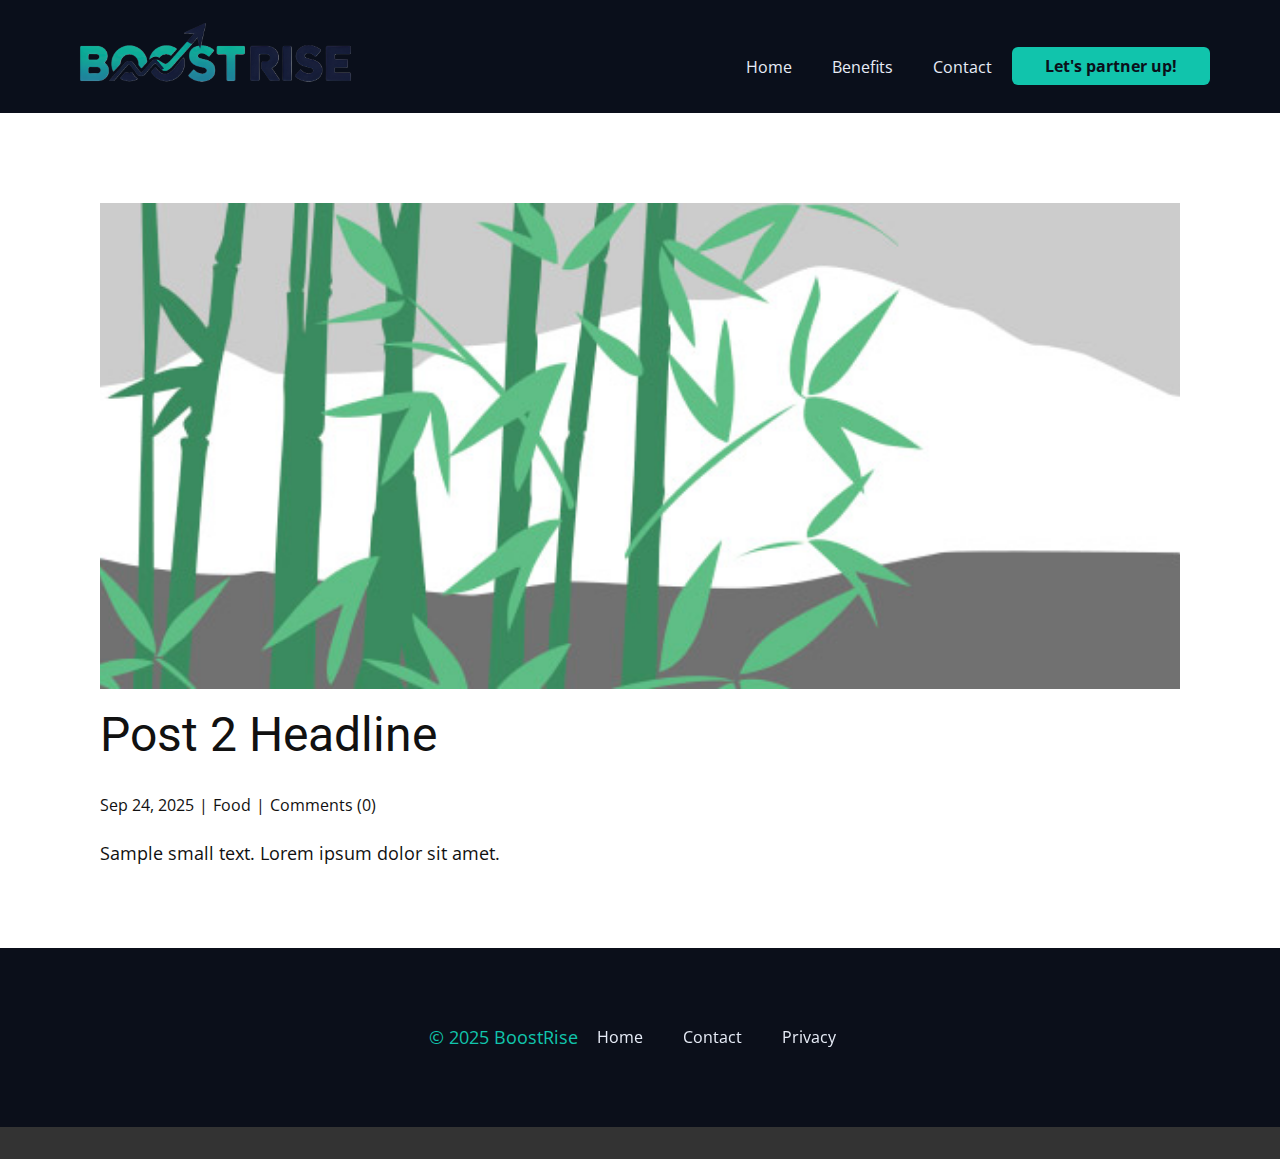
<file: blog/post-1.html>
<!DOCTYPE html>
<html style="font-size: 16px;" lang="en"><head>
    <meta name="viewport" content="width=device-width, initial-scale=1.0">
    <meta charset="utf-8">
    <meta name="keywords" content="Post 1 Headline">
    <meta name="description" content="">
    <title>Post 2 Headline</title>
    <link rel="stylesheet" href="../nicepage.css" media="screen">
<link rel="stylesheet" href="../Post-Template.css" media="screen">
    <script class="u-script" type="text/javascript" src="../jquery.js" defer=""></script>
    <script class="u-script" type="text/javascript" src="../nicepage.js" defer=""></script>
    <meta name="generator" content="Nicepage 7.13.0, nicepage.com">
    
    
    
    <link id="u-page-google-font" rel="stylesheet" href="https://fonts.googleapis.com/css2?display=swap&amp;family=Roboto:ital,wght@0,100;0,200;0,300;0,400;0,500;0,600;0,700;0,800;0,900;1,100;1,200;1,300;1,400;1,500;1,600;1,700;1,800;1,900&amp;family=Open+Sans:ital,wght@0,300;0,400;0,500;0,600;0,700;0,800;1,300;1,400;1,500;1,600;1,700;1,800">
    <script type="application/ld+json">{
		"@context": "http://schema.org",
		"@type": "Organization",
		"name": "",
		"logo": "images/picsartbrhosszu.png"
}</script>
    <meta name="theme-color" content="#478ac9">
  <meta data-intl-tel-input-cdn-path="intlTelInput/"></head>
  <body data-path-to-root="./" data-include-products="false" class="u-body u-xl-mode" data-lang="en"><header class="u-clearfix u-custom-color-2 u-header u-sticky u-sticky-c96c u-header" id="header"><div class="u-clearfix u-sheet u-valign-middle-md u-valign-middle-sm u-valign-middle-xl u-sheet-1">
        <a href="#" class="u-image u-logo u-image-1" data-image-width="4096" data-image-height="1125">
          <img src="../images/picsartbrhosszu.png" class="u-logo-image u-logo-image-1">
        </a>
        <nav class="u-menu u-menu-one-level u-offcanvas u-menu-1" role="navigation" aria-label="Menu navigation">
          <div class="menu-collapse" style="font-size: 1rem; letter-spacing: 0px;">
            <a class="u-button-style u-custom---text-active-color-var u-custom-left-right-menu-spacing u-custom-padding-bottom u-custom-text-active-color u-custom-text-color u-custom-top-bottom-menu-spacing u-hamburger-link u-nav-link u-text-active-palette-1-base u-text-hover-palette-2-base" href="#" tabindex="-1" aria-label="Open menu" aria-controls="de4f">
              <svg class="u-svg-link" viewBox="0 0 24 24"><use xlink:href="#menu-hamburger"></use></svg>
              <svg class="u-svg-content" version="1.1" id="menu-hamburger" viewBox="0 0 16 16" x="0px" y="0px" xmlns:xlink="http://www.w3.org/1999/xlink" xmlns="http://www.w3.org/2000/svg"><g><rect y="1" width="16" height="2"></rect><rect y="7" width="16" height="2"></rect><rect y="13" width="16" height="2"></rect>
</g></svg>
            </a>
          </div>
          <div class="u-custom-menu u-nav-container">
            <ul class="u-nav u-unstyled u-nav-1" role="menubar"><li role="none" class="u-nav-item"><a role="menuitem" class="u-button-style u-nav-link u-text-active-color-var u-text-custom-color-4 u-text-hover-palette-2-base" href="../" style="--text-active-color-var: #11c4ac; padding: 10px 20px;">Home</a>
</li><li role="none" class="u-nav-item"><a tabindex="-1" role="menuitem" class="u-button-style u-nav-link u-text-active-color-var u-text-custom-color-4 u-text-hover-palette-2-base" href="../#block-2" data-page-id="58481279" style="--text-active-color-var: #11c4ac; padding: 10px 20px;">Benefits</a>
</li><li role="none" class="u-nav-item"><a tabindex="-1" role="menuitem" class="u-button-style u-nav-link u-text-active-color-var u-text-custom-color-4 u-text-hover-palette-2-base" href="../#block-3" data-page-id="58481279" style="--text-active-color-var: #11c4ac; padding: 10px 20px;">Contact</a>
</li></ul>
          </div>
          <div class="u-custom-menu u-nav-container-collapse" id="de4f" role="region" aria-label="Menu panel">
            <div class="u-black u-container-style u-inner-container-layout u-opacity u-opacity-95 u-sidenav">
              <div class="u-inner-container-layout u-sidenav-overflow">
                <div class="u-menu-close" tabindex="-1" aria-label="Close menu"></div>
                <ul class="u-align-center u-nav u-popupmenu-items u-unstyled u-nav-2" role="menubar"><li role="none" class="u-nav-item"><a role="menuitem" class="u-button-style u-nav-link" href="../">Home</a>
</li><li role="none" class="u-nav-item"><a tabindex="-1" role="menuitem" class="u-button-style u-nav-link" href="../#block-2" data-page-id="58481279">Benefits</a>
</li><li role="none" class="u-nav-item"><a tabindex="-1" role="menuitem" class="u-button-style u-nav-link" href="../#block-3" data-page-id="58481279">Contact</a>
</li></ul>
              </div>
            </div>
            <div class="u-black u-menu-overlay u-opacity u-opacity-70"></div>
          </div>
        </nav>
        <a href="https://docs.google.com/forms/d/e/1FAIpQLSfs1RSm9co3AoDlzAAcLC3mOncX67r7KG1k9yW4QTf1fHDI6Q/viewform?usp=header" class="u-active-custom-color-4 u-btn u-btn-round u-button-style u-custom-color-3 u-hover-custom-color-3 u-radius u-text-custom-color-1 u-btn-1" target="_blank">Let's partner up​!</a>
      </div></header>
    <section class="u-align-center u-clearfix u-section-1" id="block-1">
      <div class="u-clearfix u-sheet u-valign-middle-md u-valign-middle-sm u-valign-middle-xs u-sheet-1"><!--post_details--><!--post_details_options_json--><!--{"source":""}--><!--/post_details_options_json--><!--blog_post-->
        <div class="u-container-style u-expanded-width u-post-details u-post-details-1">
          <div class="u-container-layout u-valign-middle u-container-layout-1"><!--blog_post_image-->
            <img alt="" class="u-blog-control u-expanded-width u-image u-image-default u-image-1" src="../images/68f64b9d.jpeg"><!--/blog_post_image--><!--blog_post_header-->
            <h2 class="u-blog-control u-text u-text-1">Post 2 Headline</h2><!--/blog_post_header--><!--blog_post_metadata-->
            <div class="u-blog-control u-metadata u-metadata-1"><!--blog_post_metadata_date--><span class="u-meta-date u-meta-icon">Sep 24, 2025</span><!--/blog_post_metadata_date--><!--blog_post_metadata_category--><span class="u-meta-category u-meta-icon"><a href="/blog/blog.html#/blog-1///1">Food</a></span><!--/blog_post_metadata_category--><!--blog_post_metadata_comments--><span class="u-meta-comments u-meta-icon"><!--blog_post_metadata_comments_content-->Comments (0)<!--/blog_post_metadata_comments_content--></span><!--/blog_post_metadata_comments-->
            </div><!--/blog_post_metadata--><!--blog_post_content-->
            <div class="u-align-justify u-blog-control u-post-content u-text u-text-2 fr-view">
  <p>Sample small text. Lorem ipsum dolor sit amet.</p>
  </div><!--/blog_post_content-->
          </div>
        </div><!--/blog_post--><!--/post_details-->
      </div>
    </section>
    
    
    
    <footer class="u-align-center u-clearfix u-container-align-center u-container-align-center-lg u-container-align-center-md u-container-align-center-sm u-container-align-center-xl u-custom-color-1 u-footer u-footer" id="footer"><div class="u-clearfix u-sheet u-valign-middle-lg u-valign-middle-md u-valign-middle-sm u-sheet-1">
        <h3 class="u-headline u-text u-text-default u-text-1">
          <a href="/"></a>
        </h3>
        <nav class="u-menu u-menu-one-level u-offcanvas u-menu-1" role="navigation">
          <div class="menu-collapse">
            <a class="u-button-style u-custom-text-active-color u-custom-text-color u-hamburger-link u-nav-link u-hamburger-link-1" aria-label="Open menu" aria-controls="6d92" href="#">
              <svg class="u-svg-link" viewBox="0 0 24 24"><use xlink:href="#svg-e72b"></use></svg>
              <svg class="u-svg-content" version="1.1" id="svg-e72b" viewBox="0 0 16 16" x="0px" y="0px" xmlns:xlink="http://www.w3.org/1999/xlink" xmlns="http://www.w3.org/2000/svg"><g><rect y="1" width="16" height="2"></rect><rect y="7" width="16" height="2"></rect><rect y="13" width="16" height="2"></rect>
</g></svg>
            </a>
          </div>
          <div class="u-custom-menu u-nav-container">
            <ul role="menubar" class="u-nav u-unstyled"><li role="none" class="u-nav-item"><a role="menuitem" class="u-button-style u-nav-link u-text-active-custom-color-4 u-text-custom-color-4" href="../">Home</a>
</li><li role="none" class="u-nav-item"><a tabindex="-1" role="menuitem" class="u-button-style u-nav-link u-text-active-custom-color-4 u-text-custom-color-4" href="../#block-3" data-page-id="58481279">Contact</a>
</li><li role="none" class="u-nav-item"><a role="menuitem" class="u-button-style u-nav-link u-text-active-custom-color-4 u-text-custom-color-4" href="../Privacy.html">Privacy</a>
</li></ul>
          </div>
          <div id="6d92" role="region" aria-label="Menu panel" class="u-custom-menu u-nav-container-collapse">
            <div class="u-black u-container-style u-inner-container-layout u-opacity u-opacity-95 u-sidenav">
              <div class="u-inner-container-layout u-sidenav-overflow">
                <div class="u-menu-close" tabindex="-1" aria-controls="6d92" aria-label="Close menu"></div>
                <ul role="menubar" class="u-align-center u-nav u-popupmenu-items u-unstyled u-nav-2"><li role="none" class="u-nav-item"><a role="menuitem" class="u-button-style u-nav-link" href="../">Home</a>
</li><li role="none" class="u-nav-item"><a tabindex="-1" role="menuitem" class="u-button-style u-nav-link" href="../#block-3" data-page-id="58481279">Contact</a>
</li><li role="none" class="u-nav-item"><a role="menuitem" class="u-button-style u-nav-link" href="../Privacy.html">Privacy</a>
</li></ul>
              </div>
            </div>
            <div class="u-black u-menu-overlay u-opacity u-opacity-70"></div>
          </div>
        </nav>
        <p class="u-text u-text-custom-color-3 u-text-default u-text-2"> ©&nbsp;2025&nbsp;BoostRise</p>
      </div></footer>
    <section class="u-backlink u-clearfix u-grey-80"></section>
  
</body></html>
</file>
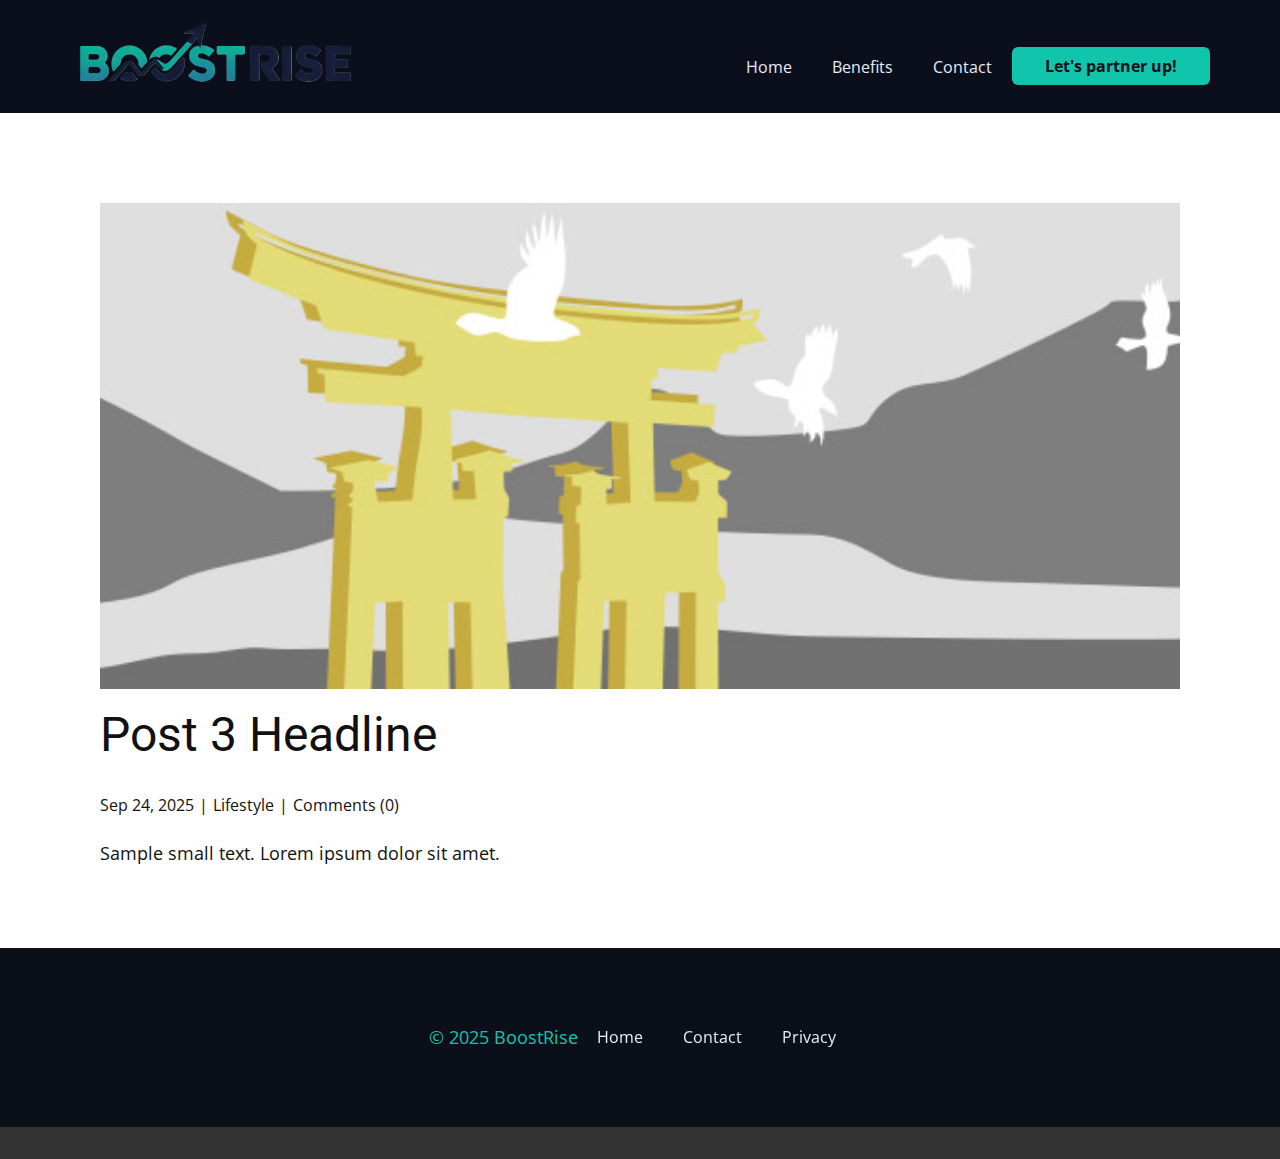
<file: blog/post-2.html>
<!DOCTYPE html>
<html style="font-size: 16px;" lang="en"><head>
    <meta name="viewport" content="width=device-width, initial-scale=1.0">
    <meta charset="utf-8">
    <meta name="keywords" content="Post 1 Headline">
    <meta name="description" content="">
    <title>Post 3 Headline</title>
    <link rel="stylesheet" href="../nicepage.css" media="screen">
<link rel="stylesheet" href="../Post-Template.css" media="screen">
    <script class="u-script" type="text/javascript" src="../jquery.js" defer=""></script>
    <script class="u-script" type="text/javascript" src="../nicepage.js" defer=""></script>
    <meta name="generator" content="Nicepage 7.13.0, nicepage.com">
    
    
    
    <link id="u-page-google-font" rel="stylesheet" href="https://fonts.googleapis.com/css2?display=swap&amp;family=Roboto:ital,wght@0,100;0,200;0,300;0,400;0,500;0,600;0,700;0,800;0,900;1,100;1,200;1,300;1,400;1,500;1,600;1,700;1,800;1,900&amp;family=Open+Sans:ital,wght@0,300;0,400;0,500;0,600;0,700;0,800;1,300;1,400;1,500;1,600;1,700;1,800">
    <script type="application/ld+json">{
		"@context": "http://schema.org",
		"@type": "Organization",
		"name": "",
		"logo": "images/picsartbrhosszu.png"
}</script>
    <meta name="theme-color" content="#478ac9">
  <meta data-intl-tel-input-cdn-path="intlTelInput/"></head>
  <body data-path-to-root="./" data-include-products="false" class="u-body u-xl-mode" data-lang="en"><header class="u-clearfix u-custom-color-2 u-header u-sticky u-sticky-c96c u-header" id="header"><div class="u-clearfix u-sheet u-valign-middle-md u-valign-middle-sm u-valign-middle-xl u-sheet-1">
        <a href="#" class="u-image u-logo u-image-1" data-image-width="4096" data-image-height="1125">
          <img src="../images/picsartbrhosszu.png" class="u-logo-image u-logo-image-1">
        </a>
        <nav class="u-menu u-menu-one-level u-offcanvas u-menu-1" role="navigation" aria-label="Menu navigation">
          <div class="menu-collapse" style="font-size: 1rem; letter-spacing: 0px;">
            <a class="u-button-style u-custom---text-active-color-var u-custom-left-right-menu-spacing u-custom-padding-bottom u-custom-text-active-color u-custom-text-color u-custom-top-bottom-menu-spacing u-hamburger-link u-nav-link u-text-active-palette-1-base u-text-hover-palette-2-base" href="#" tabindex="-1" aria-label="Open menu" aria-controls="de4f">
              <svg class="u-svg-link" viewBox="0 0 24 24"><use xlink:href="#menu-hamburger"></use></svg>
              <svg class="u-svg-content" version="1.1" id="menu-hamburger" viewBox="0 0 16 16" x="0px" y="0px" xmlns:xlink="http://www.w3.org/1999/xlink" xmlns="http://www.w3.org/2000/svg"><g><rect y="1" width="16" height="2"></rect><rect y="7" width="16" height="2"></rect><rect y="13" width="16" height="2"></rect>
</g></svg>
            </a>
          </div>
          <div class="u-custom-menu u-nav-container">
            <ul class="u-nav u-unstyled u-nav-1" role="menubar"><li role="none" class="u-nav-item"><a role="menuitem" class="u-button-style u-nav-link u-text-active-color-var u-text-custom-color-4 u-text-hover-palette-2-base" href="../" style="--text-active-color-var: #11c4ac; padding: 10px 20px;">Home</a>
</li><li role="none" class="u-nav-item"><a tabindex="-1" role="menuitem" class="u-button-style u-nav-link u-text-active-color-var u-text-custom-color-4 u-text-hover-palette-2-base" href="../#block-2" data-page-id="58481279" style="--text-active-color-var: #11c4ac; padding: 10px 20px;">Benefits</a>
</li><li role="none" class="u-nav-item"><a tabindex="-1" role="menuitem" class="u-button-style u-nav-link u-text-active-color-var u-text-custom-color-4 u-text-hover-palette-2-base" href="../#block-3" data-page-id="58481279" style="--text-active-color-var: #11c4ac; padding: 10px 20px;">Contact</a>
</li></ul>
          </div>
          <div class="u-custom-menu u-nav-container-collapse" id="de4f" role="region" aria-label="Menu panel">
            <div class="u-black u-container-style u-inner-container-layout u-opacity u-opacity-95 u-sidenav">
              <div class="u-inner-container-layout u-sidenav-overflow">
                <div class="u-menu-close" tabindex="-1" aria-label="Close menu"></div>
                <ul class="u-align-center u-nav u-popupmenu-items u-unstyled u-nav-2" role="menubar"><li role="none" class="u-nav-item"><a role="menuitem" class="u-button-style u-nav-link" href="../">Home</a>
</li><li role="none" class="u-nav-item"><a tabindex="-1" role="menuitem" class="u-button-style u-nav-link" href="../#block-2" data-page-id="58481279">Benefits</a>
</li><li role="none" class="u-nav-item"><a tabindex="-1" role="menuitem" class="u-button-style u-nav-link" href="../#block-3" data-page-id="58481279">Contact</a>
</li></ul>
              </div>
            </div>
            <div class="u-black u-menu-overlay u-opacity u-opacity-70"></div>
          </div>
        </nav>
        <a href="https://docs.google.com/forms/d/e/1FAIpQLSfs1RSm9co3AoDlzAAcLC3mOncX67r7KG1k9yW4QTf1fHDI6Q/viewform?usp=header" class="u-active-custom-color-4 u-btn u-btn-round u-button-style u-custom-color-3 u-hover-custom-color-3 u-radius u-text-custom-color-1 u-btn-1" target="_blank">Let's partner up​!</a>
      </div></header>
    <section class="u-align-center u-clearfix u-section-1" id="block-1">
      <div class="u-clearfix u-sheet u-valign-middle-md u-valign-middle-sm u-valign-middle-xs u-sheet-1"><!--post_details--><!--post_details_options_json--><!--{"source":""}--><!--/post_details_options_json--><!--blog_post-->
        <div class="u-container-style u-expanded-width u-post-details u-post-details-1">
          <div class="u-container-layout u-valign-middle u-container-layout-1"><!--blog_post_image-->
            <img alt="" class="u-blog-control u-expanded-width u-image u-image-default u-image-1" src="../images/8ad73f3c.jpeg"><!--/blog_post_image--><!--blog_post_header-->
            <h2 class="u-blog-control u-text u-text-1">Post 3 Headline</h2><!--/blog_post_header--><!--blog_post_metadata-->
            <div class="u-blog-control u-metadata u-metadata-1"><!--blog_post_metadata_date--><span class="u-meta-date u-meta-icon">Sep 24, 2025</span><!--/blog_post_metadata_date--><!--blog_post_metadata_category--><span class="u-meta-category u-meta-icon"><a href="/blog/blog.html#/blog-1///3">Lifestyle</a></span><!--/blog_post_metadata_category--><!--blog_post_metadata_comments--><span class="u-meta-comments u-meta-icon"><!--blog_post_metadata_comments_content-->Comments (0)<!--/blog_post_metadata_comments_content--></span><!--/blog_post_metadata_comments-->
            </div><!--/blog_post_metadata--><!--blog_post_content-->
            <div class="u-align-justify u-blog-control u-post-content u-text u-text-2 fr-view">
  <p>Sample small text. Lorem ipsum dolor sit amet.</p>
  </div><!--/blog_post_content-->
          </div>
        </div><!--/blog_post--><!--/post_details-->
      </div>
    </section>
    
    
    
    <footer class="u-align-center u-clearfix u-container-align-center u-container-align-center-lg u-container-align-center-md u-container-align-center-sm u-container-align-center-xl u-custom-color-1 u-footer u-footer" id="footer"><div class="u-clearfix u-sheet u-valign-middle-lg u-valign-middle-md u-valign-middle-sm u-sheet-1">
        <h3 class="u-headline u-text u-text-default u-text-1">
          <a href="/"></a>
        </h3>
        <nav class="u-menu u-menu-one-level u-offcanvas u-menu-1" role="navigation">
          <div class="menu-collapse">
            <a class="u-button-style u-custom-text-active-color u-custom-text-color u-hamburger-link u-nav-link u-hamburger-link-1" aria-label="Open menu" aria-controls="6d92" href="#">
              <svg class="u-svg-link" viewBox="0 0 24 24"><use xlink:href="#svg-e72b"></use></svg>
              <svg class="u-svg-content" version="1.1" id="svg-e72b" viewBox="0 0 16 16" x="0px" y="0px" xmlns:xlink="http://www.w3.org/1999/xlink" xmlns="http://www.w3.org/2000/svg"><g><rect y="1" width="16" height="2"></rect><rect y="7" width="16" height="2"></rect><rect y="13" width="16" height="2"></rect>
</g></svg>
            </a>
          </div>
          <div class="u-custom-menu u-nav-container">
            <ul role="menubar" class="u-nav u-unstyled"><li role="none" class="u-nav-item"><a role="menuitem" class="u-button-style u-nav-link u-text-active-custom-color-4 u-text-custom-color-4" href="../">Home</a>
</li><li role="none" class="u-nav-item"><a tabindex="-1" role="menuitem" class="u-button-style u-nav-link u-text-active-custom-color-4 u-text-custom-color-4" href="../#block-3" data-page-id="58481279">Contact</a>
</li><li role="none" class="u-nav-item"><a role="menuitem" class="u-button-style u-nav-link u-text-active-custom-color-4 u-text-custom-color-4" href="../Privacy.html">Privacy</a>
</li></ul>
          </div>
          <div id="6d92" role="region" aria-label="Menu panel" class="u-custom-menu u-nav-container-collapse">
            <div class="u-black u-container-style u-inner-container-layout u-opacity u-opacity-95 u-sidenav">
              <div class="u-inner-container-layout u-sidenav-overflow">
                <div class="u-menu-close" tabindex="-1" aria-controls="6d92" aria-label="Close menu"></div>
                <ul role="menubar" class="u-align-center u-nav u-popupmenu-items u-unstyled u-nav-2"><li role="none" class="u-nav-item"><a role="menuitem" class="u-button-style u-nav-link" href="../">Home</a>
</li><li role="none" class="u-nav-item"><a tabindex="-1" role="menuitem" class="u-button-style u-nav-link" href="../#block-3" data-page-id="58481279">Contact</a>
</li><li role="none" class="u-nav-item"><a role="menuitem" class="u-button-style u-nav-link" href="../Privacy.html">Privacy</a>
</li></ul>
              </div>
            </div>
            <div class="u-black u-menu-overlay u-opacity u-opacity-70"></div>
          </div>
        </nav>
        <p class="u-text u-text-custom-color-3 u-text-default u-text-2"> ©&nbsp;2025&nbsp;BoostRise</p>
      </div></footer>
    <section class="u-backlink u-clearfix u-grey-80"></section>
  
</body></html>
</file>
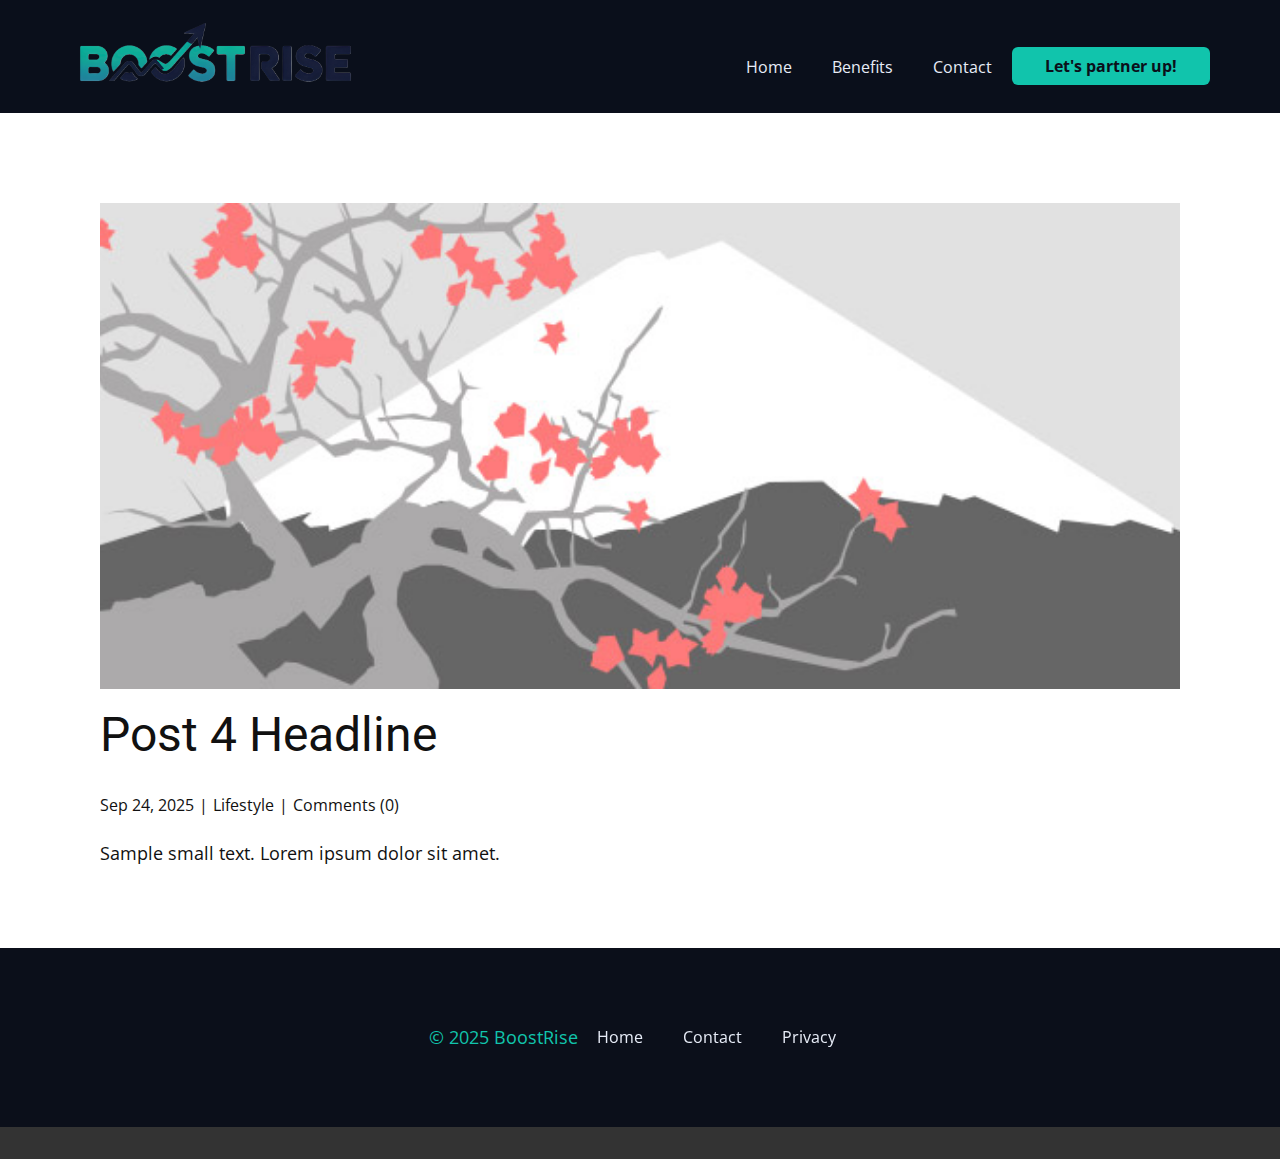
<file: blog/post-3.html>
<!DOCTYPE html>
<html style="font-size: 16px;" lang="en"><head>
    <meta name="viewport" content="width=device-width, initial-scale=1.0">
    <meta charset="utf-8">
    <meta name="keywords" content="Post 1 Headline">
    <meta name="description" content="">
    <title>Post 4 Headline</title>
    <link rel="stylesheet" href="../nicepage.css" media="screen">
<link rel="stylesheet" href="../Post-Template.css" media="screen">
    <script class="u-script" type="text/javascript" src="../jquery.js" defer=""></script>
    <script class="u-script" type="text/javascript" src="../nicepage.js" defer=""></script>
    <meta name="generator" content="Nicepage 7.13.0, nicepage.com">
    
    
    
    <link id="u-page-google-font" rel="stylesheet" href="https://fonts.googleapis.com/css2?display=swap&amp;family=Roboto:ital,wght@0,100;0,200;0,300;0,400;0,500;0,600;0,700;0,800;0,900;1,100;1,200;1,300;1,400;1,500;1,600;1,700;1,800;1,900&amp;family=Open+Sans:ital,wght@0,300;0,400;0,500;0,600;0,700;0,800;1,300;1,400;1,500;1,600;1,700;1,800">
    <script type="application/ld+json">{
		"@context": "http://schema.org",
		"@type": "Organization",
		"name": "",
		"logo": "images/picsartbrhosszu.png"
}</script>
    <meta name="theme-color" content="#478ac9">
  <meta data-intl-tel-input-cdn-path="intlTelInput/"></head>
  <body data-path-to-root="./" data-include-products="false" class="u-body u-xl-mode" data-lang="en"><header class="u-clearfix u-custom-color-2 u-header u-sticky u-sticky-c96c u-header" id="header"><div class="u-clearfix u-sheet u-valign-middle-md u-valign-middle-sm u-valign-middle-xl u-sheet-1">
        <a href="#" class="u-image u-logo u-image-1" data-image-width="4096" data-image-height="1125">
          <img src="../images/picsartbrhosszu.png" class="u-logo-image u-logo-image-1">
        </a>
        <nav class="u-menu u-menu-one-level u-offcanvas u-menu-1" role="navigation" aria-label="Menu navigation">
          <div class="menu-collapse" style="font-size: 1rem; letter-spacing: 0px;">
            <a class="u-button-style u-custom---text-active-color-var u-custom-left-right-menu-spacing u-custom-padding-bottom u-custom-text-active-color u-custom-text-color u-custom-top-bottom-menu-spacing u-hamburger-link u-nav-link u-text-active-palette-1-base u-text-hover-palette-2-base" href="#" tabindex="-1" aria-label="Open menu" aria-controls="de4f">
              <svg class="u-svg-link" viewBox="0 0 24 24"><use xlink:href="#menu-hamburger"></use></svg>
              <svg class="u-svg-content" version="1.1" id="menu-hamburger" viewBox="0 0 16 16" x="0px" y="0px" xmlns:xlink="http://www.w3.org/1999/xlink" xmlns="http://www.w3.org/2000/svg"><g><rect y="1" width="16" height="2"></rect><rect y="7" width="16" height="2"></rect><rect y="13" width="16" height="2"></rect>
</g></svg>
            </a>
          </div>
          <div class="u-custom-menu u-nav-container">
            <ul class="u-nav u-unstyled u-nav-1" role="menubar"><li role="none" class="u-nav-item"><a role="menuitem" class="u-button-style u-nav-link u-text-active-color-var u-text-custom-color-4 u-text-hover-palette-2-base" href="../" style="--text-active-color-var: #11c4ac; padding: 10px 20px;">Home</a>
</li><li role="none" class="u-nav-item"><a tabindex="-1" role="menuitem" class="u-button-style u-nav-link u-text-active-color-var u-text-custom-color-4 u-text-hover-palette-2-base" href="../#block-2" data-page-id="58481279" style="--text-active-color-var: #11c4ac; padding: 10px 20px;">Benefits</a>
</li><li role="none" class="u-nav-item"><a tabindex="-1" role="menuitem" class="u-button-style u-nav-link u-text-active-color-var u-text-custom-color-4 u-text-hover-palette-2-base" href="../#block-3" data-page-id="58481279" style="--text-active-color-var: #11c4ac; padding: 10px 20px;">Contact</a>
</li></ul>
          </div>
          <div class="u-custom-menu u-nav-container-collapse" id="de4f" role="region" aria-label="Menu panel">
            <div class="u-black u-container-style u-inner-container-layout u-opacity u-opacity-95 u-sidenav">
              <div class="u-inner-container-layout u-sidenav-overflow">
                <div class="u-menu-close" tabindex="-1" aria-label="Close menu"></div>
                <ul class="u-align-center u-nav u-popupmenu-items u-unstyled u-nav-2" role="menubar"><li role="none" class="u-nav-item"><a role="menuitem" class="u-button-style u-nav-link" href="../">Home</a>
</li><li role="none" class="u-nav-item"><a tabindex="-1" role="menuitem" class="u-button-style u-nav-link" href="../#block-2" data-page-id="58481279">Benefits</a>
</li><li role="none" class="u-nav-item"><a tabindex="-1" role="menuitem" class="u-button-style u-nav-link" href="../#block-3" data-page-id="58481279">Contact</a>
</li></ul>
              </div>
            </div>
            <div class="u-black u-menu-overlay u-opacity u-opacity-70"></div>
          </div>
        </nav>
        <a href="https://docs.google.com/forms/d/e/1FAIpQLSfs1RSm9co3AoDlzAAcLC3mOncX67r7KG1k9yW4QTf1fHDI6Q/viewform?usp=header" class="u-active-custom-color-4 u-btn u-btn-round u-button-style u-custom-color-3 u-hover-custom-color-3 u-radius u-text-custom-color-1 u-btn-1" target="_blank">Let's partner up​!</a>
      </div></header>
    <section class="u-align-center u-clearfix u-section-1" id="block-1">
      <div class="u-clearfix u-sheet u-valign-middle-md u-valign-middle-sm u-valign-middle-xs u-sheet-1"><!--post_details--><!--post_details_options_json--><!--{"source":""}--><!--/post_details_options_json--><!--blog_post-->
        <div class="u-container-style u-expanded-width u-post-details u-post-details-1">
          <div class="u-container-layout u-valign-middle u-container-layout-1"><!--blog_post_image-->
            <img alt="" class="u-blog-control u-expanded-width u-image u-image-default u-image-1" src="../images/0fd3416c.jpeg"><!--/blog_post_image--><!--blog_post_header-->
            <h2 class="u-blog-control u-text u-text-1">Post 4 Headline</h2><!--/blog_post_header--><!--blog_post_metadata-->
            <div class="u-blog-control u-metadata u-metadata-1"><!--blog_post_metadata_date--><span class="u-meta-date u-meta-icon">Sep 24, 2025</span><!--/blog_post_metadata_date--><!--blog_post_metadata_category--><span class="u-meta-category u-meta-icon"><a href="/blog/blog.html#/blog-1///3">Lifestyle</a></span><!--/blog_post_metadata_category--><!--blog_post_metadata_comments--><span class="u-meta-comments u-meta-icon"><!--blog_post_metadata_comments_content-->Comments (0)<!--/blog_post_metadata_comments_content--></span><!--/blog_post_metadata_comments-->
            </div><!--/blog_post_metadata--><!--blog_post_content-->
            <div class="u-align-justify u-blog-control u-post-content u-text u-text-2 fr-view">
  <p>Sample small text. Lorem ipsum dolor sit amet.</p>
  </div><!--/blog_post_content-->
          </div>
        </div><!--/blog_post--><!--/post_details-->
      </div>
    </section>
    
    
    
    <footer class="u-align-center u-clearfix u-container-align-center u-container-align-center-lg u-container-align-center-md u-container-align-center-sm u-container-align-center-xl u-custom-color-1 u-footer u-footer" id="footer"><div class="u-clearfix u-sheet u-valign-middle-lg u-valign-middle-md u-valign-middle-sm u-sheet-1">
        <h3 class="u-headline u-text u-text-default u-text-1">
          <a href="/"></a>
        </h3>
        <nav class="u-menu u-menu-one-level u-offcanvas u-menu-1" role="navigation">
          <div class="menu-collapse">
            <a class="u-button-style u-custom-text-active-color u-custom-text-color u-hamburger-link u-nav-link u-hamburger-link-1" aria-label="Open menu" aria-controls="6d92" href="#">
              <svg class="u-svg-link" viewBox="0 0 24 24"><use xlink:href="#svg-e72b"></use></svg>
              <svg class="u-svg-content" version="1.1" id="svg-e72b" viewBox="0 0 16 16" x="0px" y="0px" xmlns:xlink="http://www.w3.org/1999/xlink" xmlns="http://www.w3.org/2000/svg"><g><rect y="1" width="16" height="2"></rect><rect y="7" width="16" height="2"></rect><rect y="13" width="16" height="2"></rect>
</g></svg>
            </a>
          </div>
          <div class="u-custom-menu u-nav-container">
            <ul role="menubar" class="u-nav u-unstyled"><li role="none" class="u-nav-item"><a role="menuitem" class="u-button-style u-nav-link u-text-active-custom-color-4 u-text-custom-color-4" href="../">Home</a>
</li><li role="none" class="u-nav-item"><a tabindex="-1" role="menuitem" class="u-button-style u-nav-link u-text-active-custom-color-4 u-text-custom-color-4" href="../#block-3" data-page-id="58481279">Contact</a>
</li><li role="none" class="u-nav-item"><a role="menuitem" class="u-button-style u-nav-link u-text-active-custom-color-4 u-text-custom-color-4" href="../Privacy.html">Privacy</a>
</li></ul>
          </div>
          <div id="6d92" role="region" aria-label="Menu panel" class="u-custom-menu u-nav-container-collapse">
            <div class="u-black u-container-style u-inner-container-layout u-opacity u-opacity-95 u-sidenav">
              <div class="u-inner-container-layout u-sidenav-overflow">
                <div class="u-menu-close" tabindex="-1" aria-controls="6d92" aria-label="Close menu"></div>
                <ul role="menubar" class="u-align-center u-nav u-popupmenu-items u-unstyled u-nav-2"><li role="none" class="u-nav-item"><a role="menuitem" class="u-button-style u-nav-link" href="../">Home</a>
</li><li role="none" class="u-nav-item"><a tabindex="-1" role="menuitem" class="u-button-style u-nav-link" href="../#block-3" data-page-id="58481279">Contact</a>
</li><li role="none" class="u-nav-item"><a role="menuitem" class="u-button-style u-nav-link" href="../Privacy.html">Privacy</a>
</li></ul>
              </div>
            </div>
            <div class="u-black u-menu-overlay u-opacity u-opacity-70"></div>
          </div>
        </nav>
        <p class="u-text u-text-custom-color-3 u-text-default u-text-2"> ©&nbsp;2025&nbsp;BoostRise</p>
      </div></footer>
    <section class="u-backlink u-clearfix u-grey-80"></section>
  
</body></html>
</file>
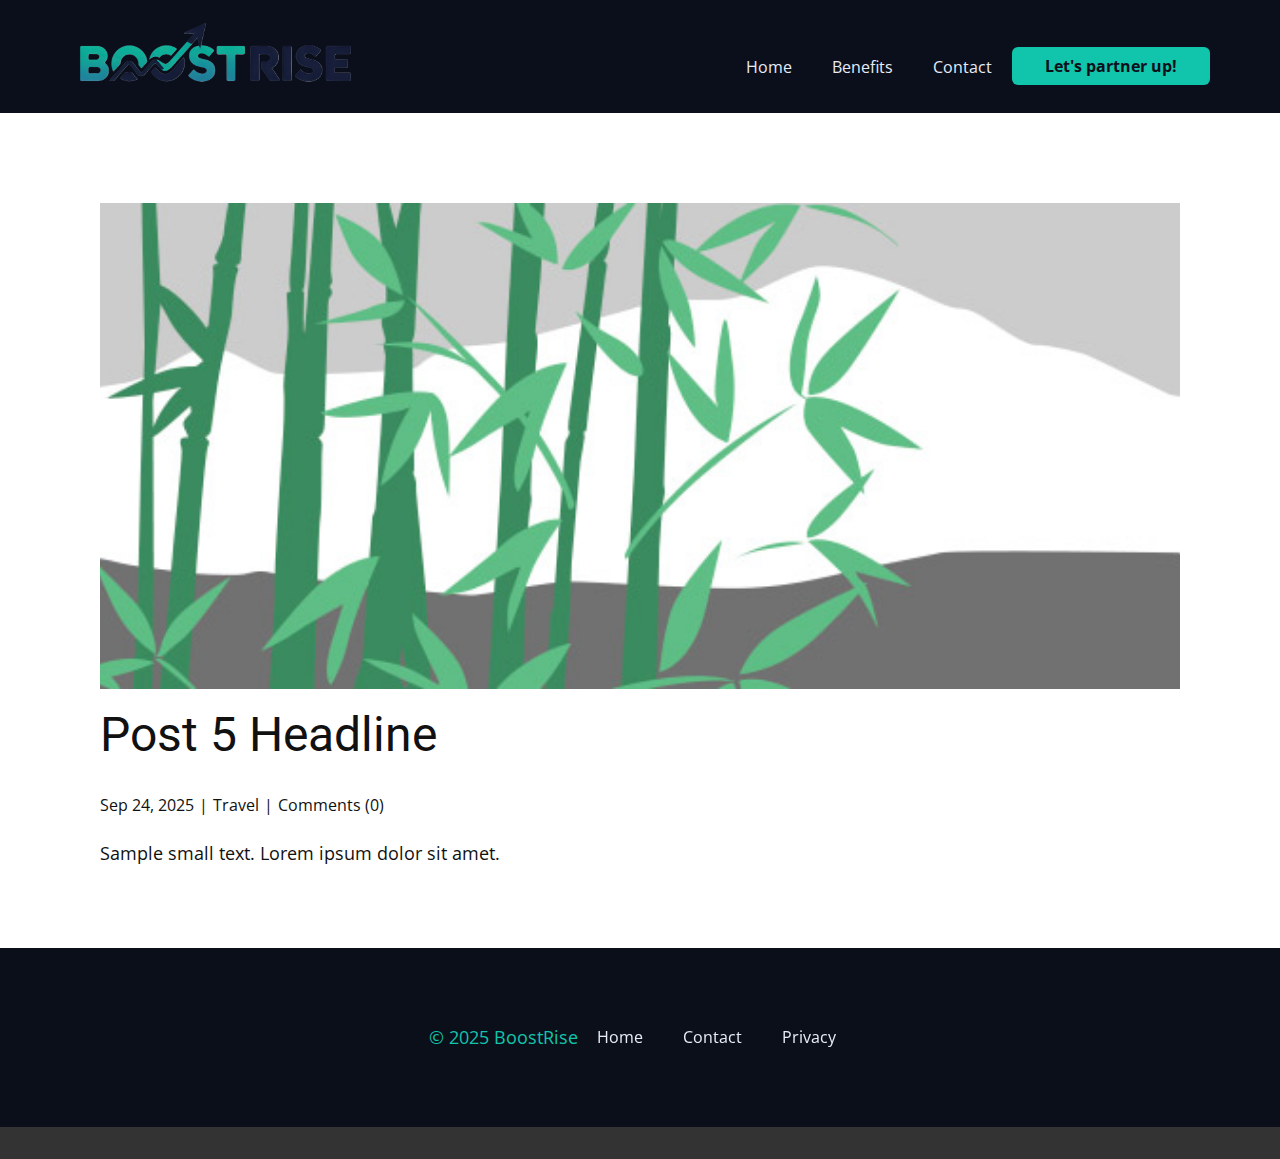
<file: blog/post-4.html>
<!DOCTYPE html>
<html style="font-size: 16px;" lang="en"><head>
    <meta name="viewport" content="width=device-width, initial-scale=1.0">
    <meta charset="utf-8">
    <meta name="keywords" content="Post 1 Headline">
    <meta name="description" content="">
    <title>Post 5 Headline</title>
    <link rel="stylesheet" href="../nicepage.css" media="screen">
<link rel="stylesheet" href="../Post-Template.css" media="screen">
    <script class="u-script" type="text/javascript" src="../jquery.js" defer=""></script>
    <script class="u-script" type="text/javascript" src="../nicepage.js" defer=""></script>
    <meta name="generator" content="Nicepage 7.13.0, nicepage.com">
    
    
    
    <link id="u-page-google-font" rel="stylesheet" href="https://fonts.googleapis.com/css2?display=swap&amp;family=Roboto:ital,wght@0,100;0,200;0,300;0,400;0,500;0,600;0,700;0,800;0,900;1,100;1,200;1,300;1,400;1,500;1,600;1,700;1,800;1,900&amp;family=Open+Sans:ital,wght@0,300;0,400;0,500;0,600;0,700;0,800;1,300;1,400;1,500;1,600;1,700;1,800">
    <script type="application/ld+json">{
		"@context": "http://schema.org",
		"@type": "Organization",
		"name": "",
		"logo": "images/picsartbrhosszu.png"
}</script>
    <meta name="theme-color" content="#478ac9">
  <meta data-intl-tel-input-cdn-path="intlTelInput/"></head>
  <body data-path-to-root="./" data-include-products="false" class="u-body u-xl-mode" data-lang="en"><header class="u-clearfix u-custom-color-2 u-header u-sticky u-sticky-c96c u-header" id="header"><div class="u-clearfix u-sheet u-valign-middle-md u-valign-middle-sm u-valign-middle-xl u-sheet-1">
        <a href="#" class="u-image u-logo u-image-1" data-image-width="4096" data-image-height="1125">
          <img src="../images/picsartbrhosszu.png" class="u-logo-image u-logo-image-1">
        </a>
        <nav class="u-menu u-menu-one-level u-offcanvas u-menu-1" role="navigation" aria-label="Menu navigation">
          <div class="menu-collapse" style="font-size: 1rem; letter-spacing: 0px;">
            <a class="u-button-style u-custom---text-active-color-var u-custom-left-right-menu-spacing u-custom-padding-bottom u-custom-text-active-color u-custom-text-color u-custom-top-bottom-menu-spacing u-hamburger-link u-nav-link u-text-active-palette-1-base u-text-hover-palette-2-base" href="#" tabindex="-1" aria-label="Open menu" aria-controls="de4f">
              <svg class="u-svg-link" viewBox="0 0 24 24"><use xlink:href="#menu-hamburger"></use></svg>
              <svg class="u-svg-content" version="1.1" id="menu-hamburger" viewBox="0 0 16 16" x="0px" y="0px" xmlns:xlink="http://www.w3.org/1999/xlink" xmlns="http://www.w3.org/2000/svg"><g><rect y="1" width="16" height="2"></rect><rect y="7" width="16" height="2"></rect><rect y="13" width="16" height="2"></rect>
</g></svg>
            </a>
          </div>
          <div class="u-custom-menu u-nav-container">
            <ul class="u-nav u-unstyled u-nav-1" role="menubar"><li role="none" class="u-nav-item"><a role="menuitem" class="u-button-style u-nav-link u-text-active-color-var u-text-custom-color-4 u-text-hover-palette-2-base" href="../" style="--text-active-color-var: #11c4ac; padding: 10px 20px;">Home</a>
</li><li role="none" class="u-nav-item"><a tabindex="-1" role="menuitem" class="u-button-style u-nav-link u-text-active-color-var u-text-custom-color-4 u-text-hover-palette-2-base" href="../#block-2" data-page-id="58481279" style="--text-active-color-var: #11c4ac; padding: 10px 20px;">Benefits</a>
</li><li role="none" class="u-nav-item"><a tabindex="-1" role="menuitem" class="u-button-style u-nav-link u-text-active-color-var u-text-custom-color-4 u-text-hover-palette-2-base" href="../#block-3" data-page-id="58481279" style="--text-active-color-var: #11c4ac; padding: 10px 20px;">Contact</a>
</li></ul>
          </div>
          <div class="u-custom-menu u-nav-container-collapse" id="de4f" role="region" aria-label="Menu panel">
            <div class="u-black u-container-style u-inner-container-layout u-opacity u-opacity-95 u-sidenav">
              <div class="u-inner-container-layout u-sidenav-overflow">
                <div class="u-menu-close" tabindex="-1" aria-label="Close menu"></div>
                <ul class="u-align-center u-nav u-popupmenu-items u-unstyled u-nav-2" role="menubar"><li role="none" class="u-nav-item"><a role="menuitem" class="u-button-style u-nav-link" href="../">Home</a>
</li><li role="none" class="u-nav-item"><a tabindex="-1" role="menuitem" class="u-button-style u-nav-link" href="../#block-2" data-page-id="58481279">Benefits</a>
</li><li role="none" class="u-nav-item"><a tabindex="-1" role="menuitem" class="u-button-style u-nav-link" href="../#block-3" data-page-id="58481279">Contact</a>
</li></ul>
              </div>
            </div>
            <div class="u-black u-menu-overlay u-opacity u-opacity-70"></div>
          </div>
        </nav>
        <a href="https://docs.google.com/forms/d/e/1FAIpQLSfs1RSm9co3AoDlzAAcLC3mOncX67r7KG1k9yW4QTf1fHDI6Q/viewform?usp=header" class="u-active-custom-color-4 u-btn u-btn-round u-button-style u-custom-color-3 u-hover-custom-color-3 u-radius u-text-custom-color-1 u-btn-1" target="_blank">Let's partner up​!</a>
      </div></header>
    <section class="u-align-center u-clearfix u-section-1" id="block-1">
      <div class="u-clearfix u-sheet u-valign-middle-md u-valign-middle-sm u-valign-middle-xs u-sheet-1"><!--post_details--><!--post_details_options_json--><!--{"source":""}--><!--/post_details_options_json--><!--blog_post-->
        <div class="u-container-style u-expanded-width u-post-details u-post-details-1">
          <div class="u-container-layout u-valign-middle u-container-layout-1"><!--blog_post_image-->
            <img alt="" class="u-blog-control u-expanded-width u-image u-image-default u-image-1" src="../images/68f64b9d.jpeg"><!--/blog_post_image--><!--blog_post_header-->
            <h2 class="u-blog-control u-text u-text-1">Post 5 Headline</h2><!--/blog_post_header--><!--blog_post_metadata-->
            <div class="u-blog-control u-metadata u-metadata-1"><!--blog_post_metadata_date--><span class="u-meta-date u-meta-icon">Sep 24, 2025</span><!--/blog_post_metadata_date--><!--blog_post_metadata_category--><span class="u-meta-category u-meta-icon"><a href="/blog/blog.html#/blog-1///2">Travel</a></span><!--/blog_post_metadata_category--><!--blog_post_metadata_comments--><span class="u-meta-comments u-meta-icon"><!--blog_post_metadata_comments_content-->Comments (0)<!--/blog_post_metadata_comments_content--></span><!--/blog_post_metadata_comments-->
            </div><!--/blog_post_metadata--><!--blog_post_content-->
            <div class="u-align-justify u-blog-control u-post-content u-text u-text-2 fr-view">
  <p>Sample small text. Lorem ipsum dolor sit amet.</p>
  </div><!--/blog_post_content-->
          </div>
        </div><!--/blog_post--><!--/post_details-->
      </div>
    </section>
    
    
    
    <footer class="u-align-center u-clearfix u-container-align-center u-container-align-center-lg u-container-align-center-md u-container-align-center-sm u-container-align-center-xl u-custom-color-1 u-footer u-footer" id="footer"><div class="u-clearfix u-sheet u-valign-middle-lg u-valign-middle-md u-valign-middle-sm u-sheet-1">
        <h3 class="u-headline u-text u-text-default u-text-1">
          <a href="/"></a>
        </h3>
        <nav class="u-menu u-menu-one-level u-offcanvas u-menu-1" role="navigation">
          <div class="menu-collapse">
            <a class="u-button-style u-custom-text-active-color u-custom-text-color u-hamburger-link u-nav-link u-hamburger-link-1" aria-label="Open menu" aria-controls="6d92" href="#">
              <svg class="u-svg-link" viewBox="0 0 24 24"><use xlink:href="#svg-e72b"></use></svg>
              <svg class="u-svg-content" version="1.1" id="svg-e72b" viewBox="0 0 16 16" x="0px" y="0px" xmlns:xlink="http://www.w3.org/1999/xlink" xmlns="http://www.w3.org/2000/svg"><g><rect y="1" width="16" height="2"></rect><rect y="7" width="16" height="2"></rect><rect y="13" width="16" height="2"></rect>
</g></svg>
            </a>
          </div>
          <div class="u-custom-menu u-nav-container">
            <ul role="menubar" class="u-nav u-unstyled"><li role="none" class="u-nav-item"><a role="menuitem" class="u-button-style u-nav-link u-text-active-custom-color-4 u-text-custom-color-4" href="../">Home</a>
</li><li role="none" class="u-nav-item"><a tabindex="-1" role="menuitem" class="u-button-style u-nav-link u-text-active-custom-color-4 u-text-custom-color-4" href="../#block-3" data-page-id="58481279">Contact</a>
</li><li role="none" class="u-nav-item"><a role="menuitem" class="u-button-style u-nav-link u-text-active-custom-color-4 u-text-custom-color-4" href="../Privacy.html">Privacy</a>
</li></ul>
          </div>
          <div id="6d92" role="region" aria-label="Menu panel" class="u-custom-menu u-nav-container-collapse">
            <div class="u-black u-container-style u-inner-container-layout u-opacity u-opacity-95 u-sidenav">
              <div class="u-inner-container-layout u-sidenav-overflow">
                <div class="u-menu-close" tabindex="-1" aria-controls="6d92" aria-label="Close menu"></div>
                <ul role="menubar" class="u-align-center u-nav u-popupmenu-items u-unstyled u-nav-2"><li role="none" class="u-nav-item"><a role="menuitem" class="u-button-style u-nav-link" href="../">Home</a>
</li><li role="none" class="u-nav-item"><a tabindex="-1" role="menuitem" class="u-button-style u-nav-link" href="../#block-3" data-page-id="58481279">Contact</a>
</li><li role="none" class="u-nav-item"><a role="menuitem" class="u-button-style u-nav-link" href="../Privacy.html">Privacy</a>
</li></ul>
              </div>
            </div>
            <div class="u-black u-menu-overlay u-opacity u-opacity-70"></div>
          </div>
        </nav>
        <p class="u-text u-text-custom-color-3 u-text-default u-text-2"> ©&nbsp;2025&nbsp;BoostRise</p>
      </div></footer>
    <section class="u-backlink u-clearfix u-grey-80"></section>
  
</body></html>
</file>
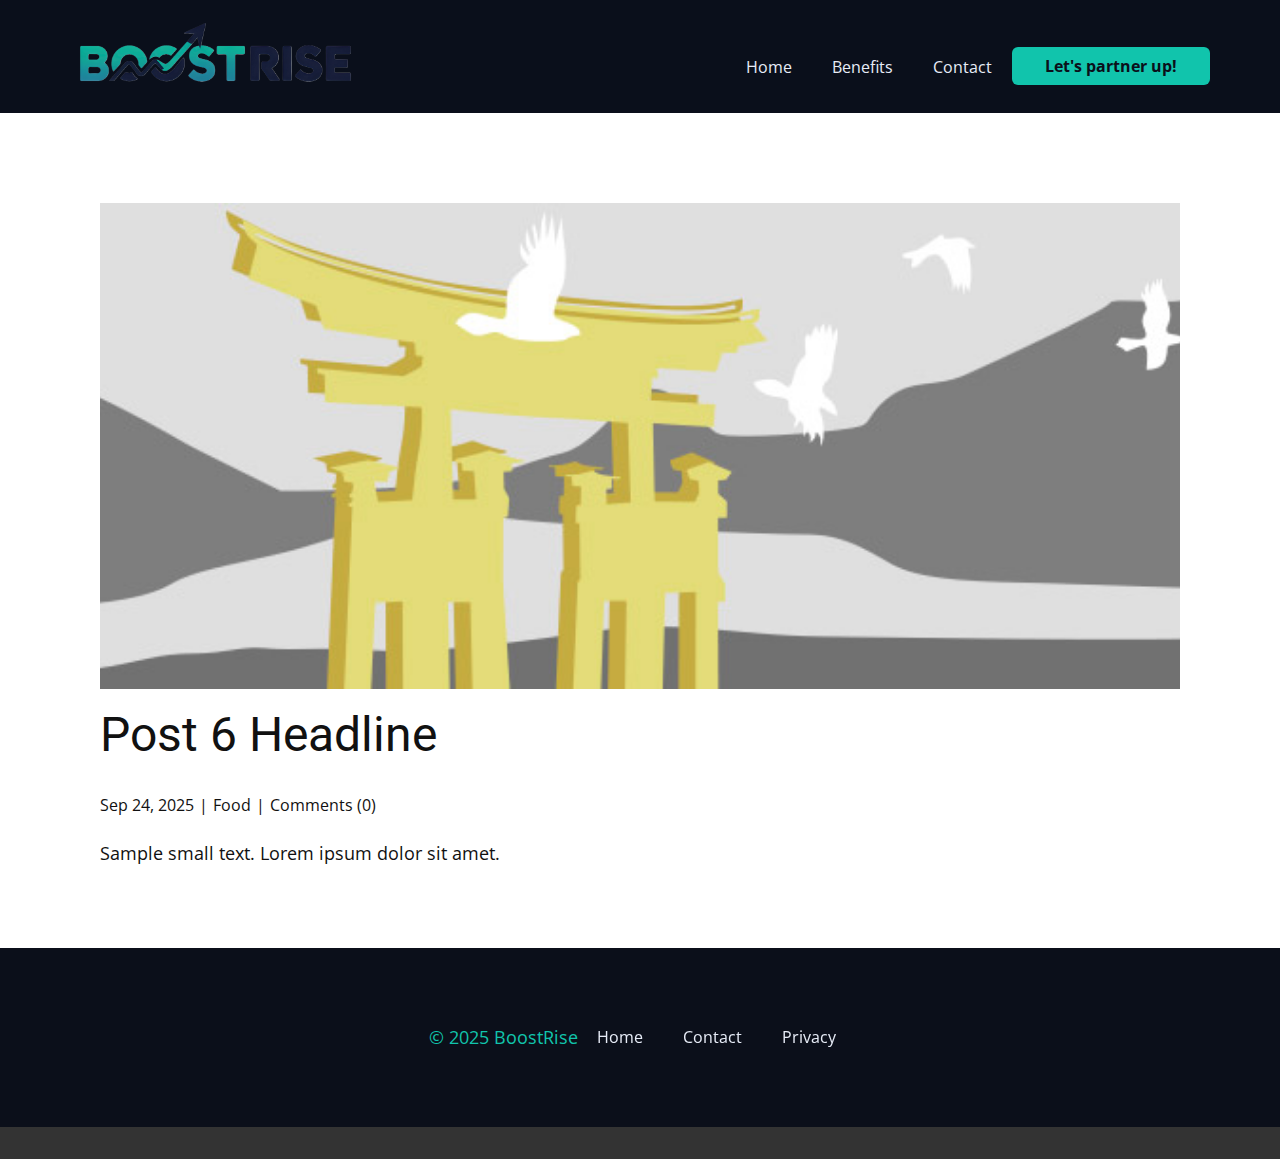
<file: blog/post-5.html>
<!DOCTYPE html>
<html style="font-size: 16px;" lang="en"><head>
    <meta name="viewport" content="width=device-width, initial-scale=1.0">
    <meta charset="utf-8">
    <meta name="keywords" content="Post 1 Headline">
    <meta name="description" content="">
    <title>Post 6 Headline</title>
    <link rel="stylesheet" href="../nicepage.css" media="screen">
<link rel="stylesheet" href="../Post-Template.css" media="screen">
    <script class="u-script" type="text/javascript" src="../jquery.js" defer=""></script>
    <script class="u-script" type="text/javascript" src="../nicepage.js" defer=""></script>
    <meta name="generator" content="Nicepage 7.13.0, nicepage.com">
    
    
    
    <link id="u-page-google-font" rel="stylesheet" href="https://fonts.googleapis.com/css2?display=swap&amp;family=Roboto:ital,wght@0,100;0,200;0,300;0,400;0,500;0,600;0,700;0,800;0,900;1,100;1,200;1,300;1,400;1,500;1,600;1,700;1,800;1,900&amp;family=Open+Sans:ital,wght@0,300;0,400;0,500;0,600;0,700;0,800;1,300;1,400;1,500;1,600;1,700;1,800">
    <script type="application/ld+json">{
		"@context": "http://schema.org",
		"@type": "Organization",
		"name": "",
		"logo": "images/picsartbrhosszu.png"
}</script>
    <meta name="theme-color" content="#478ac9">
  <meta data-intl-tel-input-cdn-path="intlTelInput/"></head>
  <body data-path-to-root="./" data-include-products="false" class="u-body u-xl-mode" data-lang="en"><header class="u-clearfix u-custom-color-2 u-header u-sticky u-sticky-c96c u-header" id="header"><div class="u-clearfix u-sheet u-valign-middle-md u-valign-middle-sm u-valign-middle-xl u-sheet-1">
        <a href="#" class="u-image u-logo u-image-1" data-image-width="4096" data-image-height="1125">
          <img src="../images/picsartbrhosszu.png" class="u-logo-image u-logo-image-1">
        </a>
        <nav class="u-menu u-menu-one-level u-offcanvas u-menu-1" role="navigation" aria-label="Menu navigation">
          <div class="menu-collapse" style="font-size: 1rem; letter-spacing: 0px;">
            <a class="u-button-style u-custom---text-active-color-var u-custom-left-right-menu-spacing u-custom-padding-bottom u-custom-text-active-color u-custom-text-color u-custom-top-bottom-menu-spacing u-hamburger-link u-nav-link u-text-active-palette-1-base u-text-hover-palette-2-base" href="#" tabindex="-1" aria-label="Open menu" aria-controls="de4f">
              <svg class="u-svg-link" viewBox="0 0 24 24"><use xlink:href="#menu-hamburger"></use></svg>
              <svg class="u-svg-content" version="1.1" id="menu-hamburger" viewBox="0 0 16 16" x="0px" y="0px" xmlns:xlink="http://www.w3.org/1999/xlink" xmlns="http://www.w3.org/2000/svg"><g><rect y="1" width="16" height="2"></rect><rect y="7" width="16" height="2"></rect><rect y="13" width="16" height="2"></rect>
</g></svg>
            </a>
          </div>
          <div class="u-custom-menu u-nav-container">
            <ul class="u-nav u-unstyled u-nav-1" role="menubar"><li role="none" class="u-nav-item"><a role="menuitem" class="u-button-style u-nav-link u-text-active-color-var u-text-custom-color-4 u-text-hover-palette-2-base" href="../" style="--text-active-color-var: #11c4ac; padding: 10px 20px;">Home</a>
</li><li role="none" class="u-nav-item"><a tabindex="-1" role="menuitem" class="u-button-style u-nav-link u-text-active-color-var u-text-custom-color-4 u-text-hover-palette-2-base" href="../#block-2" data-page-id="58481279" style="--text-active-color-var: #11c4ac; padding: 10px 20px;">Benefits</a>
</li><li role="none" class="u-nav-item"><a tabindex="-1" role="menuitem" class="u-button-style u-nav-link u-text-active-color-var u-text-custom-color-4 u-text-hover-palette-2-base" href="../#block-3" data-page-id="58481279" style="--text-active-color-var: #11c4ac; padding: 10px 20px;">Contact</a>
</li></ul>
          </div>
          <div class="u-custom-menu u-nav-container-collapse" id="de4f" role="region" aria-label="Menu panel">
            <div class="u-black u-container-style u-inner-container-layout u-opacity u-opacity-95 u-sidenav">
              <div class="u-inner-container-layout u-sidenav-overflow">
                <div class="u-menu-close" tabindex="-1" aria-label="Close menu"></div>
                <ul class="u-align-center u-nav u-popupmenu-items u-unstyled u-nav-2" role="menubar"><li role="none" class="u-nav-item"><a role="menuitem" class="u-button-style u-nav-link" href="../">Home</a>
</li><li role="none" class="u-nav-item"><a tabindex="-1" role="menuitem" class="u-button-style u-nav-link" href="../#block-2" data-page-id="58481279">Benefits</a>
</li><li role="none" class="u-nav-item"><a tabindex="-1" role="menuitem" class="u-button-style u-nav-link" href="../#block-3" data-page-id="58481279">Contact</a>
</li></ul>
              </div>
            </div>
            <div class="u-black u-menu-overlay u-opacity u-opacity-70"></div>
          </div>
        </nav>
        <a href="https://docs.google.com/forms/d/e/1FAIpQLSfs1RSm9co3AoDlzAAcLC3mOncX67r7KG1k9yW4QTf1fHDI6Q/viewform?usp=header" class="u-active-custom-color-4 u-btn u-btn-round u-button-style u-custom-color-3 u-hover-custom-color-3 u-radius u-text-custom-color-1 u-btn-1" target="_blank">Let's partner up​!</a>
      </div></header>
    <section class="u-align-center u-clearfix u-section-1" id="block-1">
      <div class="u-clearfix u-sheet u-valign-middle-md u-valign-middle-sm u-valign-middle-xs u-sheet-1"><!--post_details--><!--post_details_options_json--><!--{"source":""}--><!--/post_details_options_json--><!--blog_post-->
        <div class="u-container-style u-expanded-width u-post-details u-post-details-1">
          <div class="u-container-layout u-valign-middle u-container-layout-1"><!--blog_post_image-->
            <img alt="" class="u-blog-control u-expanded-width u-image u-image-default u-image-1" src="../images/8ad73f3c.jpeg"><!--/blog_post_image--><!--blog_post_header-->
            <h2 class="u-blog-control u-text u-text-1">Post 6 Headline</h2><!--/blog_post_header--><!--blog_post_metadata-->
            <div class="u-blog-control u-metadata u-metadata-1"><!--blog_post_metadata_date--><span class="u-meta-date u-meta-icon">Sep 24, 2025</span><!--/blog_post_metadata_date--><!--blog_post_metadata_category--><span class="u-meta-category u-meta-icon"><a href="/blog/blog.html#/blog-1///1">Food</a></span><!--/blog_post_metadata_category--><!--blog_post_metadata_comments--><span class="u-meta-comments u-meta-icon"><!--blog_post_metadata_comments_content-->Comments (0)<!--/blog_post_metadata_comments_content--></span><!--/blog_post_metadata_comments-->
            </div><!--/blog_post_metadata--><!--blog_post_content-->
            <div class="u-align-justify u-blog-control u-post-content u-text u-text-2 fr-view">
  <p>Sample small text. Lorem ipsum dolor sit amet.</p>
  </div><!--/blog_post_content-->
          </div>
        </div><!--/blog_post--><!--/post_details-->
      </div>
    </section>
    
    
    
    <footer class="u-align-center u-clearfix u-container-align-center u-container-align-center-lg u-container-align-center-md u-container-align-center-sm u-container-align-center-xl u-custom-color-1 u-footer u-footer" id="footer"><div class="u-clearfix u-sheet u-valign-middle-lg u-valign-middle-md u-valign-middle-sm u-sheet-1">
        <h3 class="u-headline u-text u-text-default u-text-1">
          <a href="/"></a>
        </h3>
        <nav class="u-menu u-menu-one-level u-offcanvas u-menu-1" role="navigation">
          <div class="menu-collapse">
            <a class="u-button-style u-custom-text-active-color u-custom-text-color u-hamburger-link u-nav-link u-hamburger-link-1" aria-label="Open menu" aria-controls="6d92" href="#">
              <svg class="u-svg-link" viewBox="0 0 24 24"><use xlink:href="#svg-e72b"></use></svg>
              <svg class="u-svg-content" version="1.1" id="svg-e72b" viewBox="0 0 16 16" x="0px" y="0px" xmlns:xlink="http://www.w3.org/1999/xlink" xmlns="http://www.w3.org/2000/svg"><g><rect y="1" width="16" height="2"></rect><rect y="7" width="16" height="2"></rect><rect y="13" width="16" height="2"></rect>
</g></svg>
            </a>
          </div>
          <div class="u-custom-menu u-nav-container">
            <ul role="menubar" class="u-nav u-unstyled"><li role="none" class="u-nav-item"><a role="menuitem" class="u-button-style u-nav-link u-text-active-custom-color-4 u-text-custom-color-4" href="../">Home</a>
</li><li role="none" class="u-nav-item"><a tabindex="-1" role="menuitem" class="u-button-style u-nav-link u-text-active-custom-color-4 u-text-custom-color-4" href="../#block-3" data-page-id="58481279">Contact</a>
</li><li role="none" class="u-nav-item"><a role="menuitem" class="u-button-style u-nav-link u-text-active-custom-color-4 u-text-custom-color-4" href="../Privacy.html">Privacy</a>
</li></ul>
          </div>
          <div id="6d92" role="region" aria-label="Menu panel" class="u-custom-menu u-nav-container-collapse">
            <div class="u-black u-container-style u-inner-container-layout u-opacity u-opacity-95 u-sidenav">
              <div class="u-inner-container-layout u-sidenav-overflow">
                <div class="u-menu-close" tabindex="-1" aria-controls="6d92" aria-label="Close menu"></div>
                <ul role="menubar" class="u-align-center u-nav u-popupmenu-items u-unstyled u-nav-2"><li role="none" class="u-nav-item"><a role="menuitem" class="u-button-style u-nav-link" href="../">Home</a>
</li><li role="none" class="u-nav-item"><a tabindex="-1" role="menuitem" class="u-button-style u-nav-link" href="../#block-3" data-page-id="58481279">Contact</a>
</li><li role="none" class="u-nav-item"><a role="menuitem" class="u-button-style u-nav-link" href="../Privacy.html">Privacy</a>
</li></ul>
              </div>
            </div>
            <div class="u-black u-menu-overlay u-opacity u-opacity-70"></div>
          </div>
        </nav>
        <p class="u-text u-text-custom-color-3 u-text-default u-text-2"> ©&nbsp;2025&nbsp;BoostRise</p>
      </div></footer>
    <section class="u-backlink u-clearfix u-grey-80"></section>
  
</body></html>
</file>
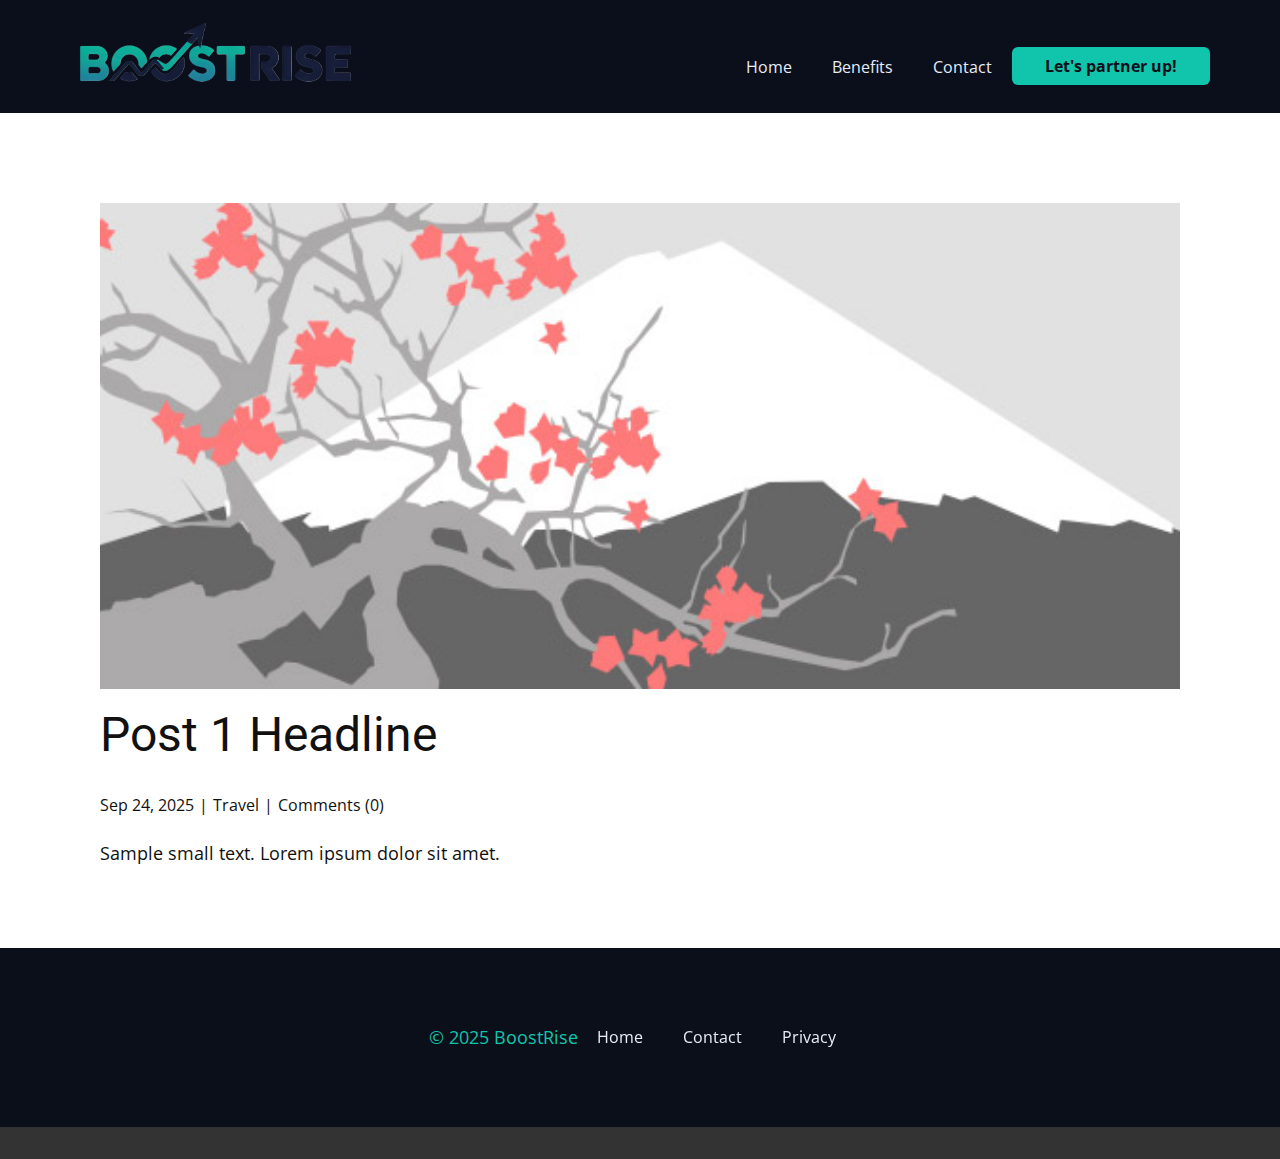
<file: blog/post.html>
<!DOCTYPE html>
<html style="font-size: 16px;" lang="en"><head>
    <meta name="viewport" content="width=device-width, initial-scale=1.0">
    <meta charset="utf-8">
    <meta name="keywords" content="Post 1 Headline">
    <meta name="description" content="">
    <title>Post 1 Headline</title>
    <link rel="stylesheet" href="../nicepage.css" media="screen">
<link rel="stylesheet" href="../Post-Template.css" media="screen">
    <script class="u-script" type="text/javascript" src="../jquery.js" defer=""></script>
    <script class="u-script" type="text/javascript" src="../nicepage.js" defer=""></script>
    <meta name="generator" content="Nicepage 7.13.0, nicepage.com">
    
    
    
    <link id="u-page-google-font" rel="stylesheet" href="https://fonts.googleapis.com/css2?display=swap&amp;family=Roboto:ital,wght@0,100;0,200;0,300;0,400;0,500;0,600;0,700;0,800;0,900;1,100;1,200;1,300;1,400;1,500;1,600;1,700;1,800;1,900&amp;family=Open+Sans:ital,wght@0,300;0,400;0,500;0,600;0,700;0,800;1,300;1,400;1,500;1,600;1,700;1,800">
    <script type="application/ld+json">{
		"@context": "http://schema.org",
		"@type": "Organization",
		"name": "",
		"logo": "images/picsartbrhosszu.png"
}</script>
    <meta name="theme-color" content="#478ac9">
  <meta data-intl-tel-input-cdn-path="intlTelInput/"></head>
  <body data-path-to-root="./" data-include-products="false" class="u-body u-xl-mode" data-lang="en"><header class="u-clearfix u-custom-color-2 u-header u-sticky u-sticky-c96c u-header" id="header"><div class="u-clearfix u-sheet u-valign-middle-md u-valign-middle-sm u-valign-middle-xl u-sheet-1">
        <a href="#" class="u-image u-logo u-image-1" data-image-width="4096" data-image-height="1125">
          <img src="../images/picsartbrhosszu.png" class="u-logo-image u-logo-image-1">
        </a>
        <nav class="u-menu u-menu-one-level u-offcanvas u-menu-1" role="navigation" aria-label="Menu navigation">
          <div class="menu-collapse" style="font-size: 1rem; letter-spacing: 0px;">
            <a class="u-button-style u-custom---text-active-color-var u-custom-left-right-menu-spacing u-custom-padding-bottom u-custom-text-active-color u-custom-text-color u-custom-top-bottom-menu-spacing u-hamburger-link u-nav-link u-text-active-palette-1-base u-text-hover-palette-2-base" href="#" tabindex="-1" aria-label="Open menu" aria-controls="de4f">
              <svg class="u-svg-link" viewBox="0 0 24 24"><use xlink:href="#menu-hamburger"></use></svg>
              <svg class="u-svg-content" version="1.1" id="menu-hamburger" viewBox="0 0 16 16" x="0px" y="0px" xmlns:xlink="http://www.w3.org/1999/xlink" xmlns="http://www.w3.org/2000/svg"><g><rect y="1" width="16" height="2"></rect><rect y="7" width="16" height="2"></rect><rect y="13" width="16" height="2"></rect>
</g></svg>
            </a>
          </div>
          <div class="u-custom-menu u-nav-container">
            <ul class="u-nav u-unstyled u-nav-1" role="menubar"><li role="none" class="u-nav-item"><a role="menuitem" class="u-button-style u-nav-link u-text-active-color-var u-text-custom-color-4 u-text-hover-palette-2-base" href="../" style="--text-active-color-var: #11c4ac; padding: 10px 20px;">Home</a>
</li><li role="none" class="u-nav-item"><a tabindex="-1" role="menuitem" class="u-button-style u-nav-link u-text-active-color-var u-text-custom-color-4 u-text-hover-palette-2-base" href="../#block-2" data-page-id="58481279" style="--text-active-color-var: #11c4ac; padding: 10px 20px;">Benefits</a>
</li><li role="none" class="u-nav-item"><a tabindex="-1" role="menuitem" class="u-button-style u-nav-link u-text-active-color-var u-text-custom-color-4 u-text-hover-palette-2-base" href="../#block-3" data-page-id="58481279" style="--text-active-color-var: #11c4ac; padding: 10px 20px;">Contact</a>
</li></ul>
          </div>
          <div class="u-custom-menu u-nav-container-collapse" id="de4f" role="region" aria-label="Menu panel">
            <div class="u-black u-container-style u-inner-container-layout u-opacity u-opacity-95 u-sidenav">
              <div class="u-inner-container-layout u-sidenav-overflow">
                <div class="u-menu-close" tabindex="-1" aria-label="Close menu"></div>
                <ul class="u-align-center u-nav u-popupmenu-items u-unstyled u-nav-2" role="menubar"><li role="none" class="u-nav-item"><a role="menuitem" class="u-button-style u-nav-link" href="../">Home</a>
</li><li role="none" class="u-nav-item"><a tabindex="-1" role="menuitem" class="u-button-style u-nav-link" href="../#block-2" data-page-id="58481279">Benefits</a>
</li><li role="none" class="u-nav-item"><a tabindex="-1" role="menuitem" class="u-button-style u-nav-link" href="../#block-3" data-page-id="58481279">Contact</a>
</li></ul>
              </div>
            </div>
            <div class="u-black u-menu-overlay u-opacity u-opacity-70"></div>
          </div>
        </nav>
        <a href="https://docs.google.com/forms/d/e/1FAIpQLSfs1RSm9co3AoDlzAAcLC3mOncX67r7KG1k9yW4QTf1fHDI6Q/viewform?usp=header" class="u-active-custom-color-4 u-btn u-btn-round u-button-style u-custom-color-3 u-hover-custom-color-3 u-radius u-text-custom-color-1 u-btn-1" target="_blank">Let's partner up​!</a>
      </div></header>
    <section class="u-align-center u-clearfix u-section-1" id="block-1">
      <div class="u-clearfix u-sheet u-valign-middle-md u-valign-middle-sm u-valign-middle-xs u-sheet-1"><!--post_details--><!--post_details_options_json--><!--{"source":""}--><!--/post_details_options_json--><!--blog_post-->
        <div class="u-container-style u-expanded-width u-post-details u-post-details-1">
          <div class="u-container-layout u-valign-middle u-container-layout-1"><!--blog_post_image-->
            <img alt="" class="u-blog-control u-expanded-width u-image u-image-default u-image-1" src="../images/0fd3416c.jpeg"><!--/blog_post_image--><!--blog_post_header-->
            <h2 class="u-blog-control u-text u-text-1">Post 1 Headline</h2><!--/blog_post_header--><!--blog_post_metadata-->
            <div class="u-blog-control u-metadata u-metadata-1"><!--blog_post_metadata_date--><span class="u-meta-date u-meta-icon">Sep 24, 2025</span><!--/blog_post_metadata_date--><!--blog_post_metadata_category--><span class="u-meta-category u-meta-icon"><a href="/blog/blog.html#/blog-1///2">Travel</a></span><!--/blog_post_metadata_category--><!--blog_post_metadata_comments--><span class="u-meta-comments u-meta-icon"><!--blog_post_metadata_comments_content-->Comments (0)<!--/blog_post_metadata_comments_content--></span><!--/blog_post_metadata_comments-->
            </div><!--/blog_post_metadata--><!--blog_post_content-->
            <div class="u-align-justify u-blog-control u-post-content u-text u-text-2 fr-view">
  <p>Sample small text. Lorem ipsum dolor sit amet.</p>
  </div><!--/blog_post_content-->
          </div>
        </div><!--/blog_post--><!--/post_details-->
      </div>
    </section>
    
    
    
    <footer class="u-align-center u-clearfix u-container-align-center u-container-align-center-lg u-container-align-center-md u-container-align-center-sm u-container-align-center-xl u-custom-color-1 u-footer u-footer" id="footer"><div class="u-clearfix u-sheet u-valign-middle-lg u-valign-middle-md u-valign-middle-sm u-sheet-1">
        <h3 class="u-headline u-text u-text-default u-text-1">
          <a href="/"></a>
        </h3>
        <nav class="u-menu u-menu-one-level u-offcanvas u-menu-1" role="navigation">
          <div class="menu-collapse">
            <a class="u-button-style u-custom-text-active-color u-custom-text-color u-hamburger-link u-nav-link u-hamburger-link-1" aria-label="Open menu" aria-controls="6d92" href="#">
              <svg class="u-svg-link" viewBox="0 0 24 24"><use xlink:href="#svg-e72b"></use></svg>
              <svg class="u-svg-content" version="1.1" id="svg-e72b" viewBox="0 0 16 16" x="0px" y="0px" xmlns:xlink="http://www.w3.org/1999/xlink" xmlns="http://www.w3.org/2000/svg"><g><rect y="1" width="16" height="2"></rect><rect y="7" width="16" height="2"></rect><rect y="13" width="16" height="2"></rect>
</g></svg>
            </a>
          </div>
          <div class="u-custom-menu u-nav-container">
            <ul role="menubar" class="u-nav u-unstyled"><li role="none" class="u-nav-item"><a role="menuitem" class="u-button-style u-nav-link u-text-active-custom-color-4 u-text-custom-color-4" href="../">Home</a>
</li><li role="none" class="u-nav-item"><a tabindex="-1" role="menuitem" class="u-button-style u-nav-link u-text-active-custom-color-4 u-text-custom-color-4" href="../#block-3" data-page-id="58481279">Contact</a>
</li><li role="none" class="u-nav-item"><a role="menuitem" class="u-button-style u-nav-link u-text-active-custom-color-4 u-text-custom-color-4" href="../Privacy.html">Privacy</a>
</li></ul>
          </div>
          <div id="6d92" role="region" aria-label="Menu panel" class="u-custom-menu u-nav-container-collapse">
            <div class="u-black u-container-style u-inner-container-layout u-opacity u-opacity-95 u-sidenav">
              <div class="u-inner-container-layout u-sidenav-overflow">
                <div class="u-menu-close" tabindex="-1" aria-controls="6d92" aria-label="Close menu"></div>
                <ul role="menubar" class="u-align-center u-nav u-popupmenu-items u-unstyled u-nav-2"><li role="none" class="u-nav-item"><a role="menuitem" class="u-button-style u-nav-link" href="../">Home</a>
</li><li role="none" class="u-nav-item"><a tabindex="-1" role="menuitem" class="u-button-style u-nav-link" href="../#block-3" data-page-id="58481279">Contact</a>
</li><li role="none" class="u-nav-item"><a role="menuitem" class="u-button-style u-nav-link" href="../Privacy.html">Privacy</a>
</li></ul>
              </div>
            </div>
            <div class="u-black u-menu-overlay u-opacity u-opacity-70"></div>
          </div>
        </nav>
        <p class="u-text u-text-custom-color-3 u-text-default u-text-2"> ©&nbsp;2025&nbsp;BoostRise</p>
      </div></footer>
    <section class="u-backlink u-clearfix u-grey-80"></section>
  
</body></html>
</file>
